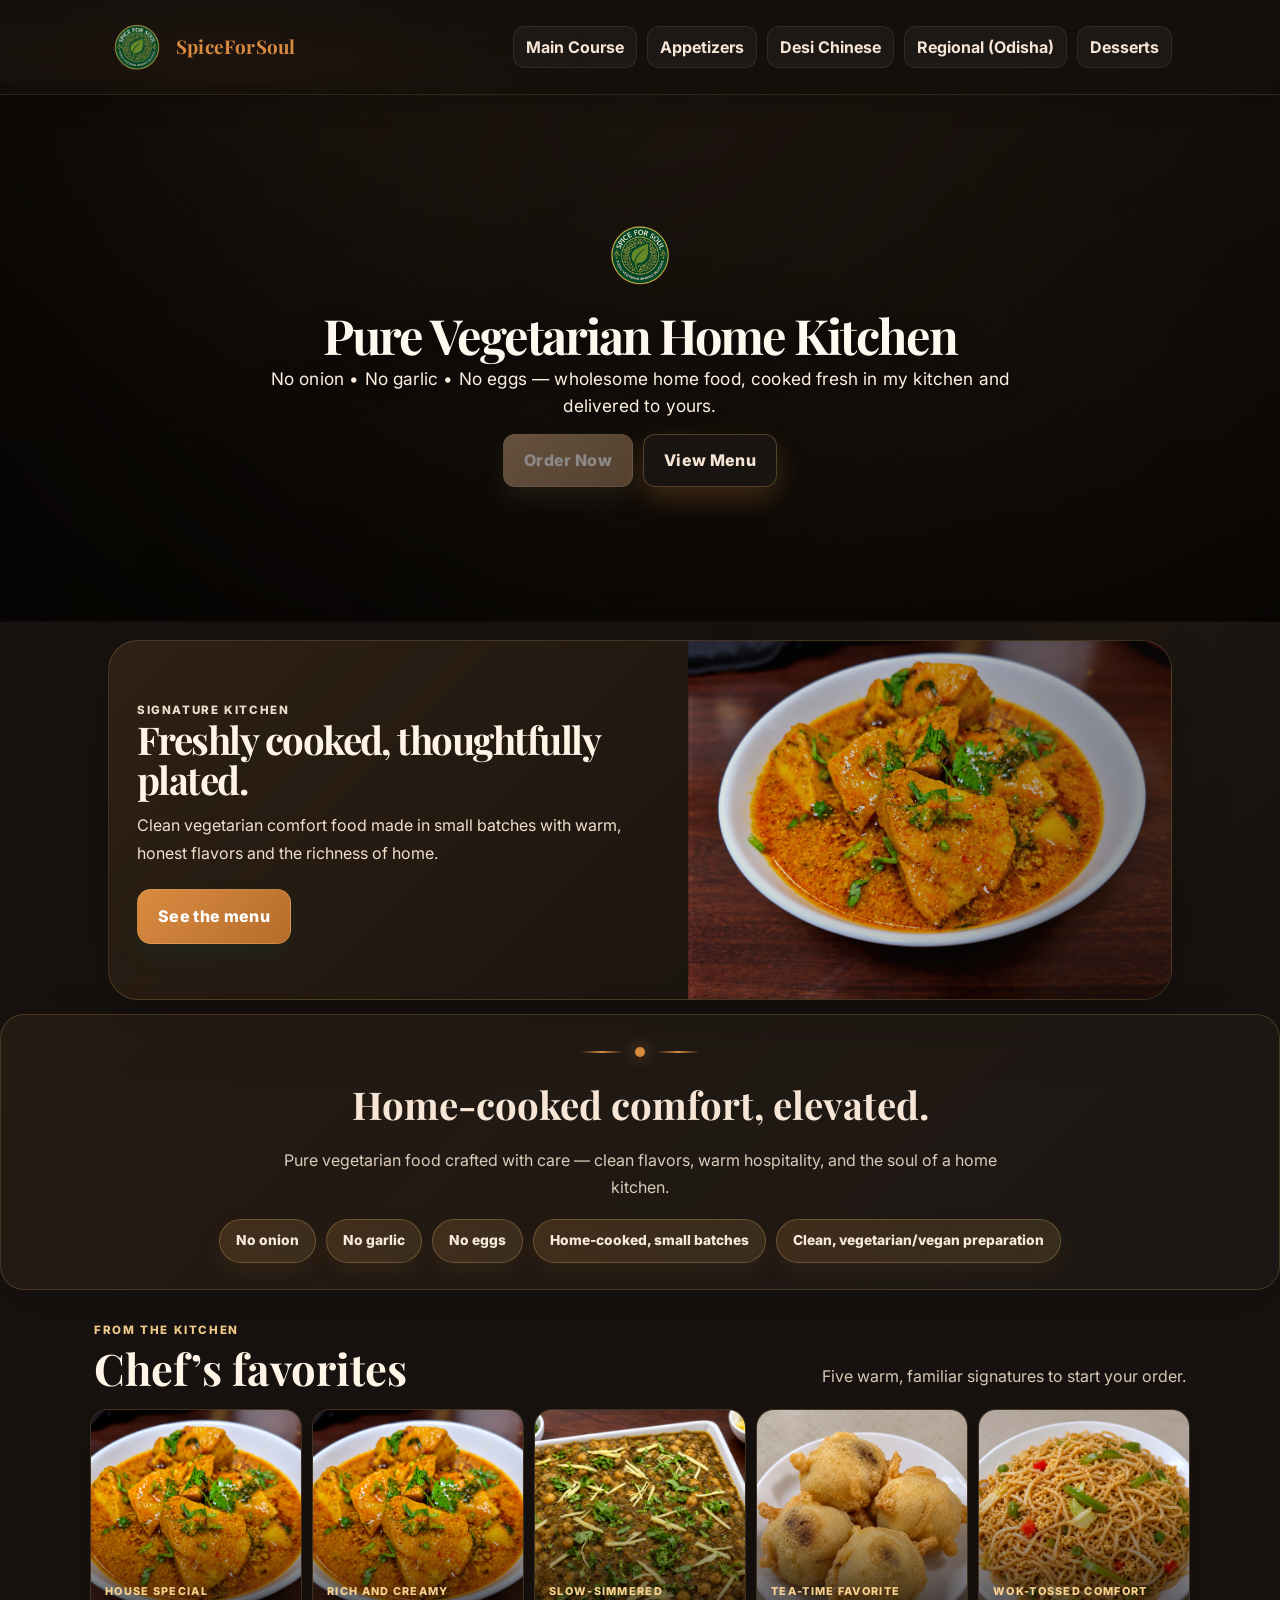
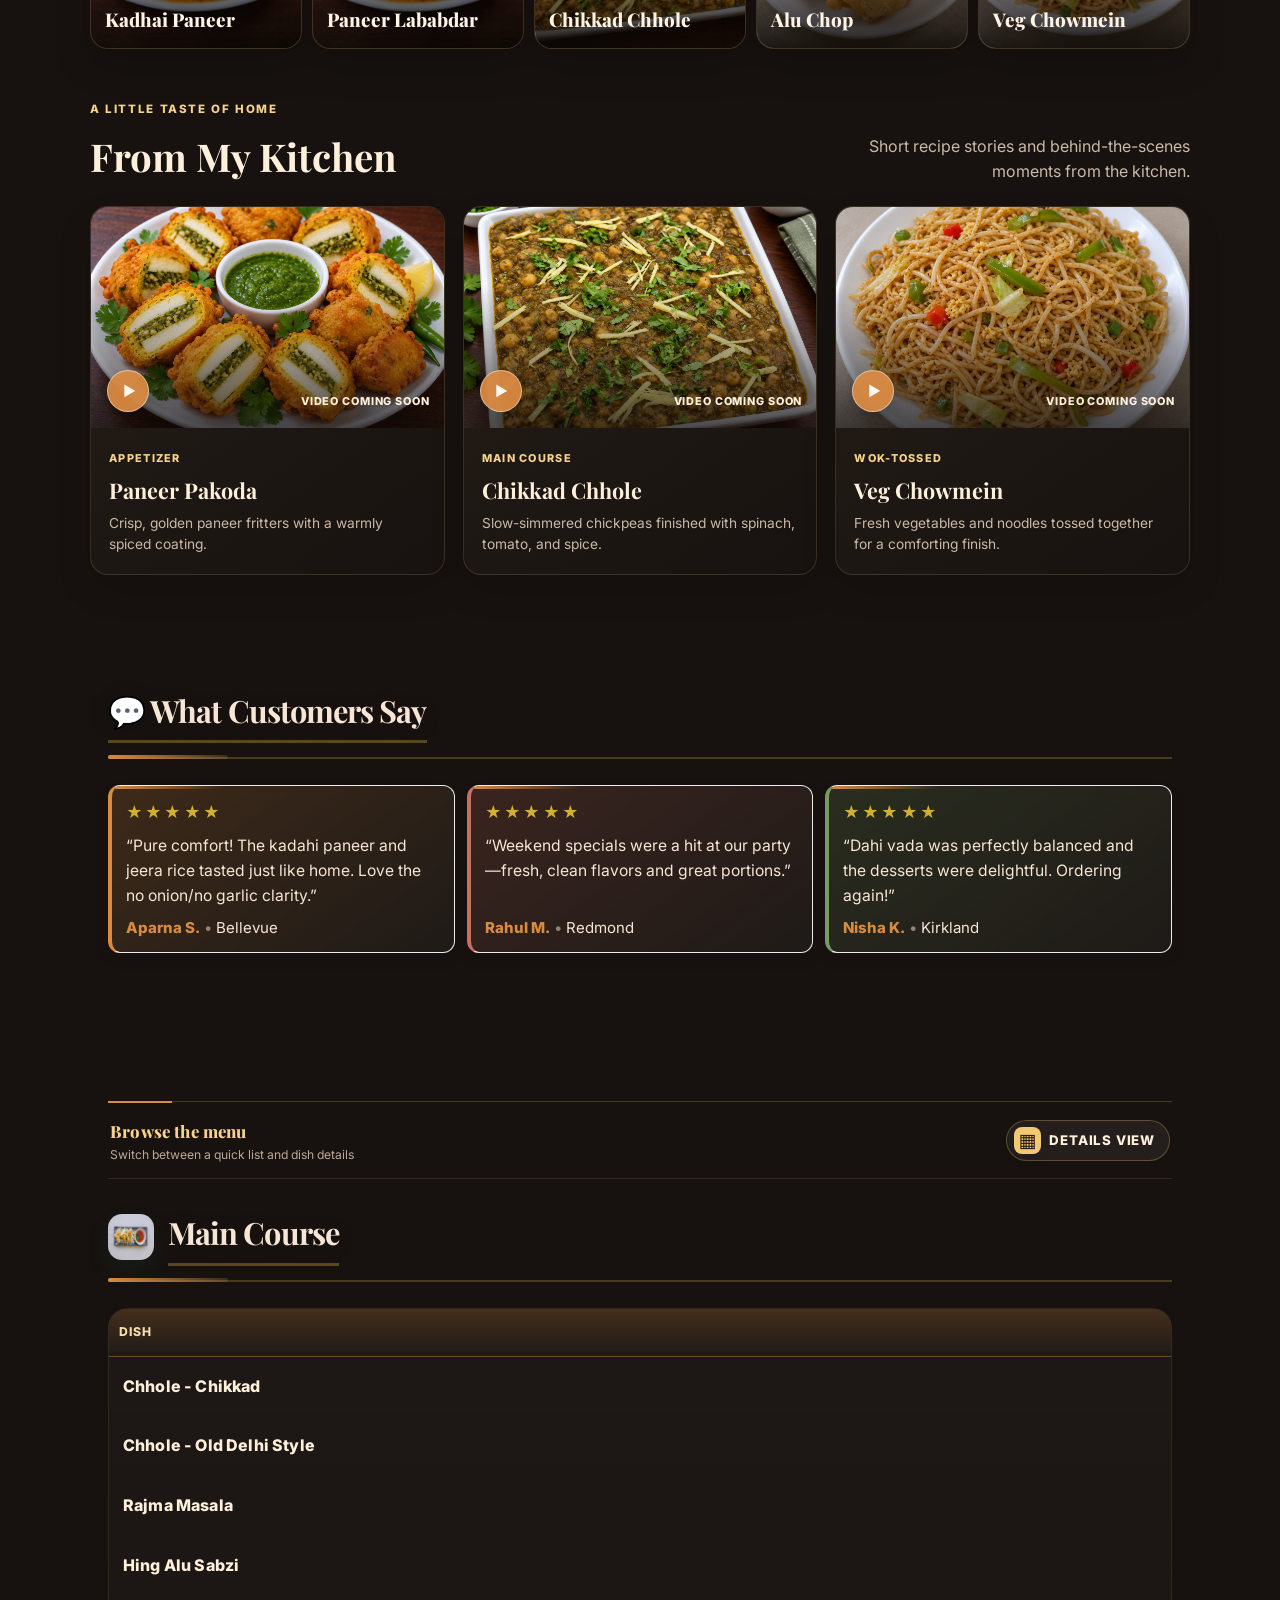
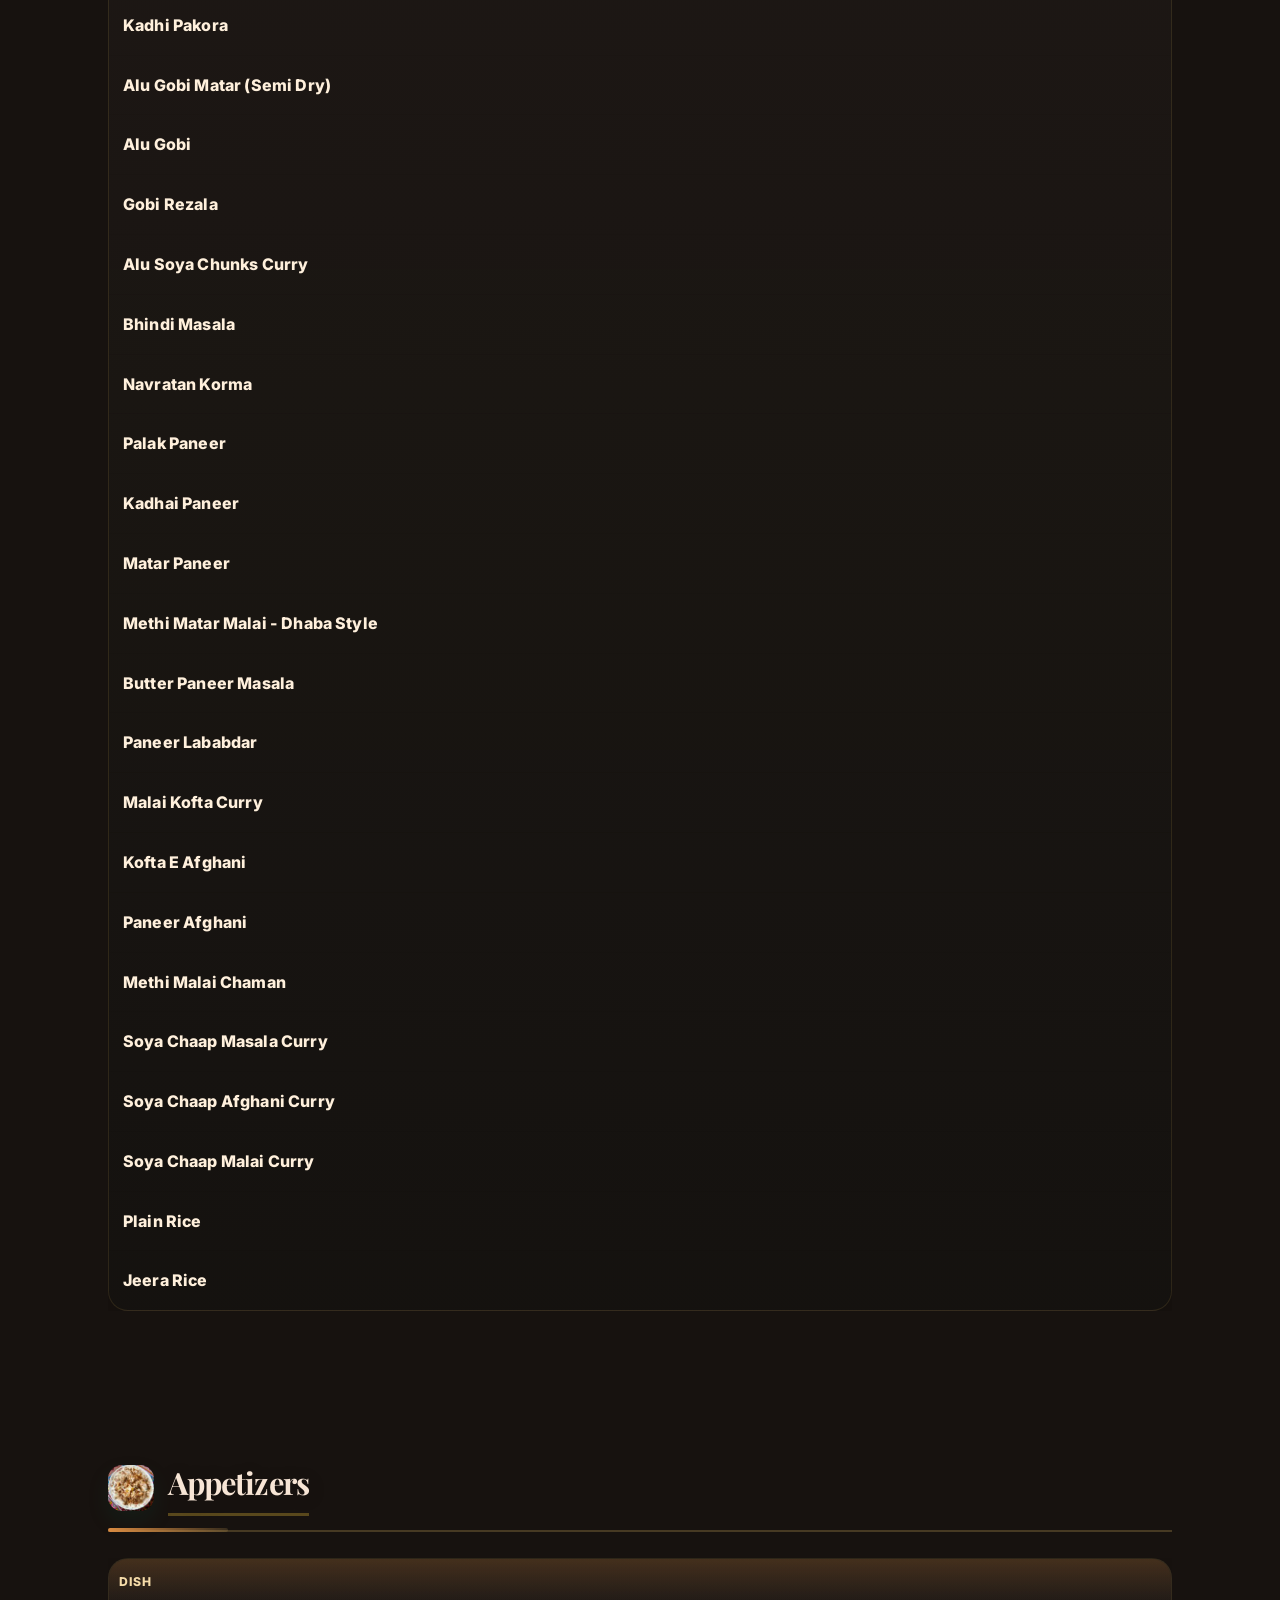
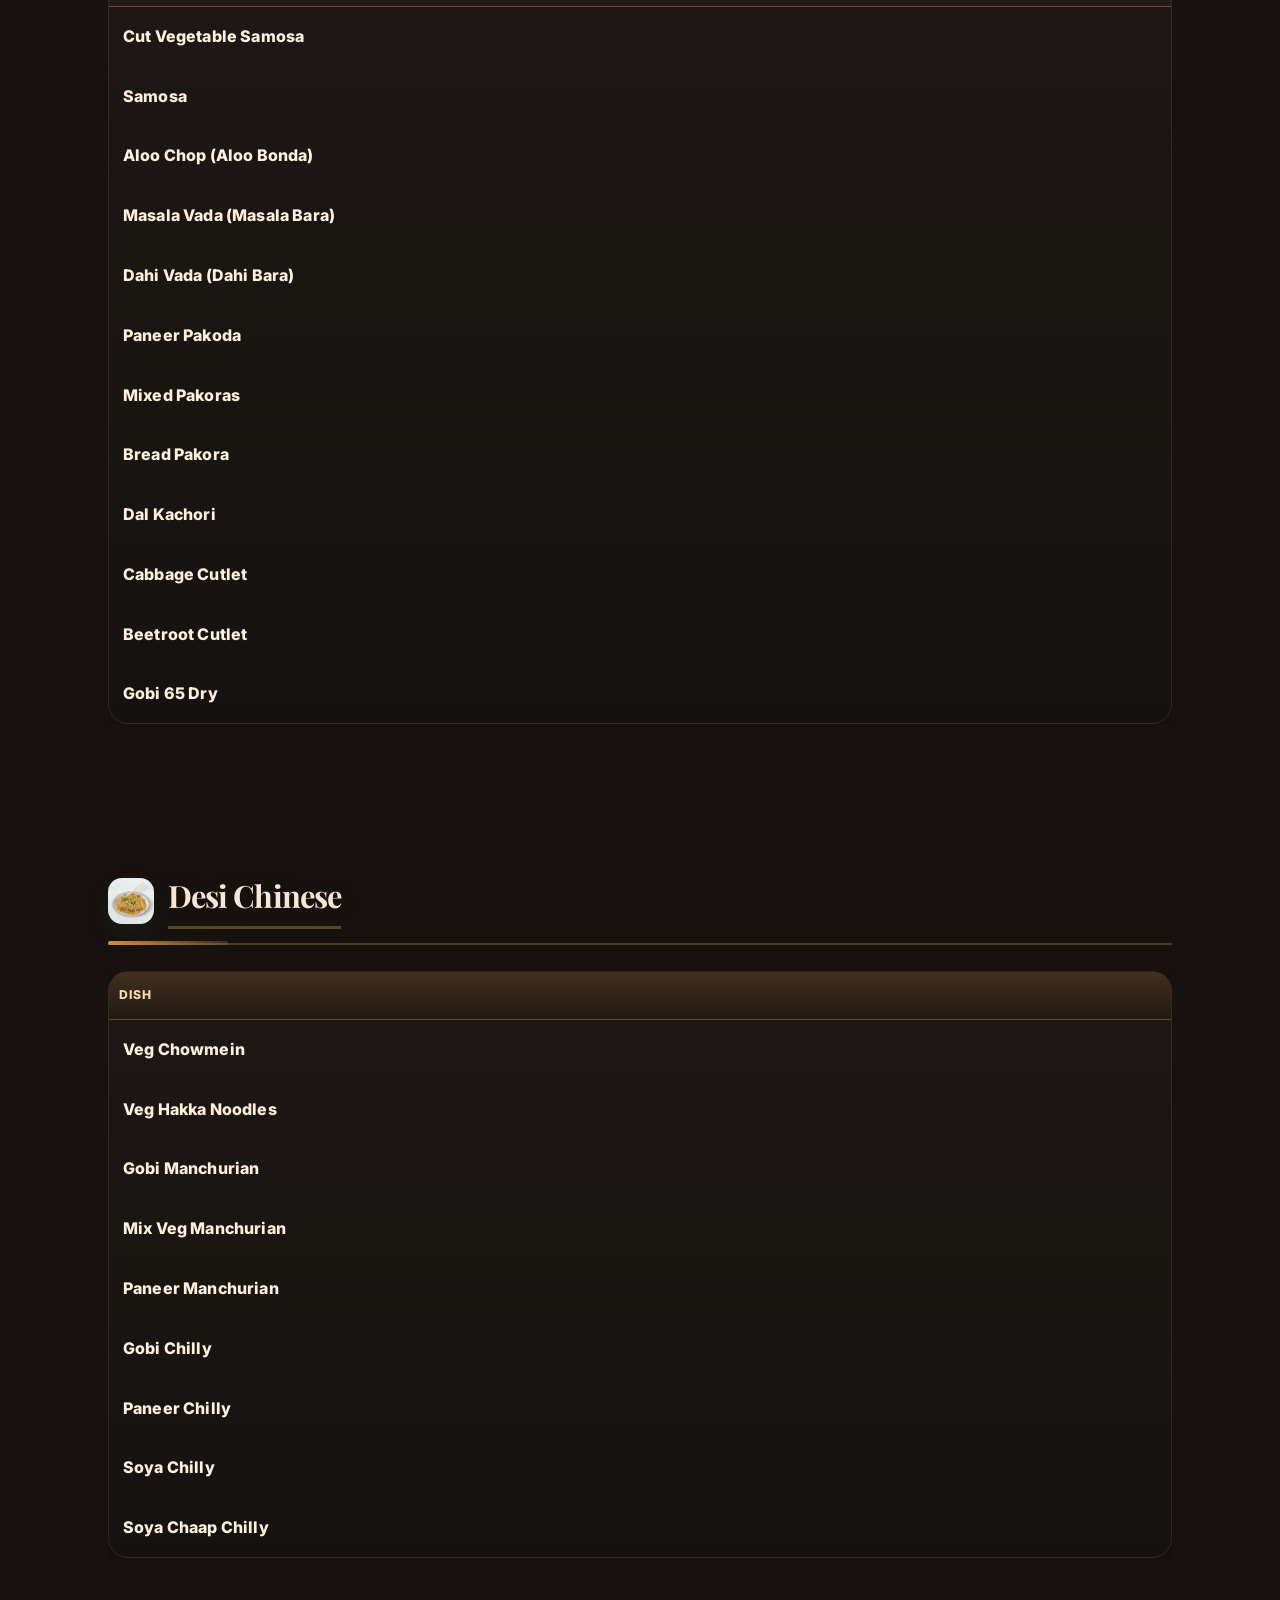
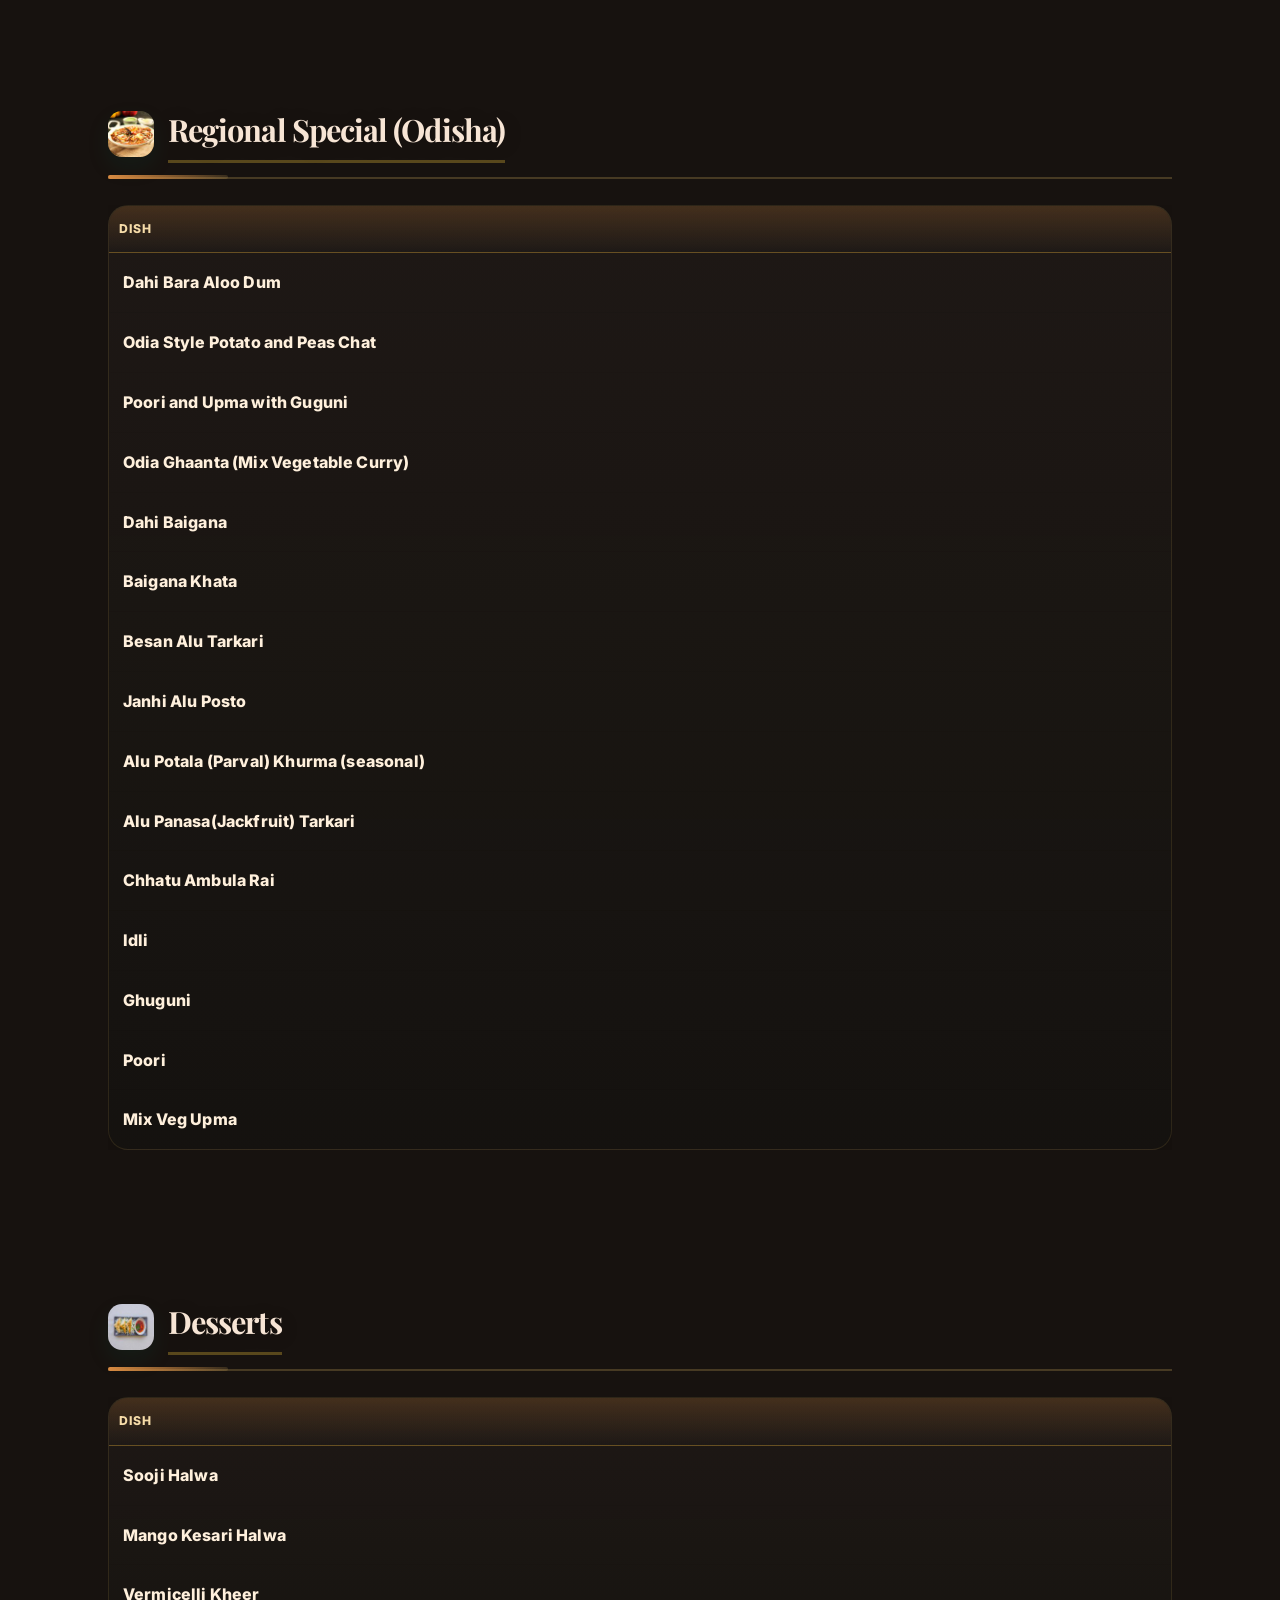
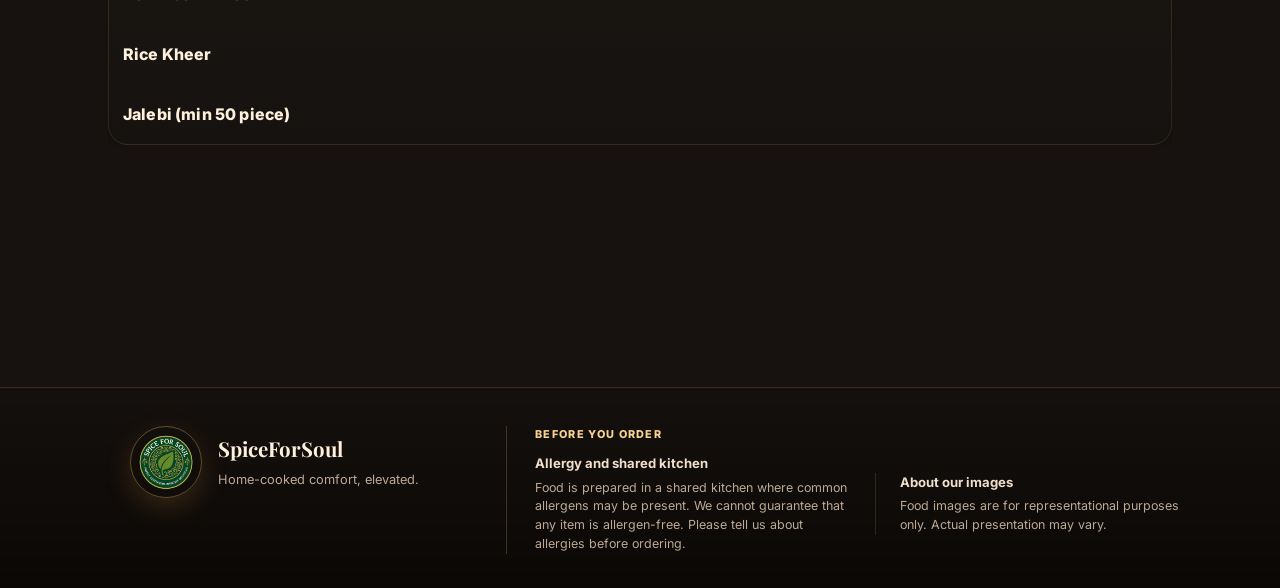
<file: index.html>
<!DOCTYPE html>
<html lang="en">
<head>
  <meta charset="UTF-8" />
  <meta name="viewport" content="width=device-width, initial-scale=1, viewport-fit=cover" />
  <title>SpiceForSoul – Home Food Menu</title>
  <meta name="description" content="Pure vegetarian/vegan homemade dishes and party trays in Bellevue, WA. No onion, no garlic, no eggs."/>
  <meta name="theme-color" content="#0a8f6a"/>
  <link rel="icon" href="favicon.ico" sizes="any">
  <link href="https://fonts.googleapis.com/css2?family=Inter:wght@300;400;600;800&family=Playfair+Display:wght@600;700&display=swap" rel="stylesheet">
  <link rel="stylesheet" href="assets/styles.css?v=20260917">
  <link rel="stylesheet" href="assets/styles-modern.css?v=20260920-15">

  <!-- Accessibility & SEO: canonical, JSON-LD, and focus/skip helpers -->
  <link rel="canonical" href="https://example.com/">
  <script type="application/ld+json">
  {
    "@context": "https://schema.org",
    "@type": "FoodEstablishment",
    "name": "SpiceForSoul",
    "url": "https://example.com/",
    "telephone": "+14252464129",
    "email": "spiceforsoul@outlook.com"
  }
  </script>
  <style>
    /* Skip link for keyboard users */
    .skip-link{ position:absolute; left:-999px; top:auto; background:#fff; color:#0b2; padding:8px 12px; border-radius:8px; z-index:9999 }
    .skip-link:focus{ left:12px; top:12px; box-shadow:0 10px 30px rgba(0,0,0,.12); }
    /* Accessible focus ring for interactive elements */
    :where(a,button,input,select,textarea):where(:focus-visible){ outline:3px solid #92e0cc; outline-offset:3px }
  </style>

</head>
<body class="theme-modern">
  <a class="skip-link" href="#main">Skip to content</a>
  <!-- Sticky Nav -->
  <div class="top-bar">
    <nav class="top-nav" aria-label="Primary">
      <a class="brand" href="#home">
        <img src="assets/logo.png" alt="SpiceForSoul logo" loading="lazy"><span>SpiceForSoul</span>
      </a>
      <button class="menu-toggle" aria-expanded="false" aria-controls="nav-links" aria-label="Open menu">
        <span class="bar"></span><span class="bar"></span><span class="bar"></span>
      </button>
      <div id="nav-links" class="links" role="menu">
        <a role="menuitem" href="#main-course">Main Course</a>
        <a role="menuitem" href="#appetizers">Appetizers</a>
        <a role="menuitem" href="#desi-chinese">Desi Chinese</a>
        <a role="menuitem" href="#odisha">Regional (Odisha)</a>
        <a role="menuitem" href="#desserts">Desserts</a>
        <a class="cta is-disabled" role="menuitem" href="#" aria-disabled="true">Order</a>
        <!-- <a role="menuitem" href="#contact">Contact</a>
        <a class="cta" role="menuitem" href="tel:+14252464129">Call</a> -->
      </div>
    </nav>
  </div>

  <!-- HERO -->
  <header id="home" class="hero">
    <div class="hero-slides init" aria-hidden="true">
      <img class="slide s1" src="assets/dishes/Chhole.png"
           alt="Chikkad Chhole with chickpeas and spinach gravy" decoding="async">
      <img class="slide s2" loading="lazy" src="assets/dishes/ChatGPT Image Sep 19, 2026, 12_58_41 AM.png"
           alt="Paneer curry with rich tomato gravy and herbs" decoding="async">
      <img class="slide s3" loading="lazy" src="assets/dishes/Chowmein.png"
           alt="Vegetable chow mein with peppers and sesame" decoding="async">
      <img class="slide s4" loading="lazy" src="assets/hero_kadhaipaneer-1280.jpg"
           srcset="assets/hero_kadhaipaneer-640.jpg 640w, assets/hero_kadhaipaneer-1280.jpg 1280w, assets/hero_kadhaipaneer-1920.jpg 1920w"
           sizes="100vw" alt="Paneer curry in kadhai with peppers and spices" decoding="async">
    </div>
    <div class="hero-content">
      <img class="logo" src="assets/logo.png" alt="SpiceForSoul logo" loading="lazy" />
      <h1>Pure Vegetarian Home Kitchen</h1>
      <p>No onion • No garlic • No eggs — wholesome home food, cooked fresh in my kitchen and delivered to yours.</p>
      <div class="hero-ctas" style="margin-top:14px;display:flex;gap:10px;justify-content:center;flex-wrap:wrap">
        <a class="btn is-disabled" href="#" aria-disabled="true">Order Now</a>
        <a class="btn secondary" href="#main-course">View Menu</a>
      </div>
    </div>
  </header>

  <section class="feature-banner" aria-labelledby="feature-banner-title">
    <div class="feature-banner-card">
      <div class="feature-banner-copy">
        <p class="eyebrow">Signature kitchen</p>
        <h2 id="feature-banner-title">Freshly cooked, thoughtfully plated.</h2>
        <p>Clean vegetarian comfort food made in small batches with warm, honest flavors and the richness of home.</p>
        <div class="feature-banner-actions">
          <a class="btn" href="#main-course">See the menu</a>
        </div>
      </div>
      <div class="feature-banner-image" aria-hidden="true">
        <img src="assets/dishes/ChatGPT Image Sep 19, 2026, 12_58_41 AM.png" alt="Signature paneer curry dish" loading="lazy" />
      </div>
    </div>
  </section>

  <!-- INTRO -->
  <section class="intro" aria-labelledby="intro-title">
    <div class="intro-line" aria-hidden="true"><span></span><span></span><span></span></div>
    <h2 id="intro-title">Home-cooked comfort, elevated.</h2>
    <p class="tagline-subtext">Pure vegetarian food crafted with care — clean flavors, warm hospitality, and the soul of a home kitchen.</p>
    <div class="badges" role="list" aria-label="Kitchen highlights">
      <span class="badge" role="listitem">No onion</span>
      <span class="badge" role="listitem">No garlic</span>
      <span class="badge" role="listitem">No eggs</span>
      <span class="badge" role="listitem">Home-cooked, small batches</span>
      <span class="badge" role="listitem">Clean, vegetarian/vegan preparation</span>
    </div>
  </section>

  <section class="featured-highlight" aria-labelledby="featured-dish-title">
    <div class="featured-heading">
      <div>
        <p class="eyebrow">From the kitchen</p>
        <h2 id="featured-dish-title">Chef’s favorites</h2>
      </div>
      <p>Five warm, familiar signatures to start your order.</p>
    </div>
    <div class="featured-collection" role="list">
      <article class="favorite-card favorite-card-large" role="listitem">
        <img src="assets/dishes/ChatGPT Image Sep 19, 2026, 12_58_41 AM.png" alt="Kadhai Paneer" loading="lazy">
        <div class="favorite-card-copy"><span>House special</span><button class="dish-btn" data-dish="Kadhai Paneer">Kadhai Paneer</button></div>
      </article>
      <article class="favorite-card" role="listitem">
        <img src="assets/dishes/ChatGPT Image Sep 19, 2026, 12_58_41 AM.png" alt="Paneer Lababdar" loading="lazy">
        <div class="favorite-card-copy"><span>Rich and creamy</span><button class="dish-btn" data-dish="Paneer Lababdar">Paneer Lababdar</button></div>
      </article>
      <article class="favorite-card" role="listitem">
        <img src="assets/dishes/Chhole.png" alt="Chikkad Chhole" loading="lazy">
        <div class="favorite-card-copy"><span>Slow-simmered</span><button class="dish-btn" data-dish="Chikkad Chhole">Chikkad Chhole</button></div>
      </article>
      <article class="favorite-card" role="listitem">
        <img src="assets/dishes/Aluchop.png" alt="Alu Chop" loading="lazy">
        <div class="favorite-card-copy"><span>Tea-time favorite</span><button class="dish-btn" data-dish="Alu Chop">Alu Chop</button></div>
      </article>
      <article class="favorite-card" role="listitem">
        <img src="assets/dishes/Chowmein.png" alt="Veg Chowmein" loading="lazy">
        <div class="favorite-card-copy"><span>Wok-tossed comfort</span><button class="dish-btn" data-dish="Veg Chowmein">Veg Chowmein</button></div>
      </article>
    </div>
  </section>

  <section class="recipe-videos" aria-labelledby="recipe-videos-title">
    <div class="recipe-videos-heading">
      <div>
        <p class="eyebrow">A little taste of home</p>
        <h2 id="recipe-videos-title">From My Kitchen</h2>
      </div>
      <p>Short recipe stories and behind-the-scenes moments from the kitchen.</p>
    </div>
    <div class="recipe-video-grid" role="list">
      <article class="recipe-video-card" role="listitem">
        <div class="recipe-video-poster">
          <img src="assets/dishes/Paneer Pakoda.png" alt="Paneer pakoda preparation" loading="lazy">
          <span class="recipe-video-play" aria-hidden="true">▶</span>
          <span class="recipe-video-status">Video coming soon</span>
        </div>
        <div class="recipe-video-copy">
          <span class="recipe-video-kicker">Appetizer</span>
          <h3>Paneer Pakoda</h3>
          <p>Crisp, golden paneer fritters with a warmly spiced coating.</p>
        </div>
      </article>
      <article class="recipe-video-card" role="listitem">
        <div class="recipe-video-poster">
          <img src="assets/dishes/Chhole.png" alt="Chikkad chhole preparation" loading="lazy">
          <span class="recipe-video-play" aria-hidden="true">▶</span>
          <span class="recipe-video-status">Video coming soon</span>
        </div>
        <div class="recipe-video-copy">
          <span class="recipe-video-kicker">Main course</span>
          <h3>Chikkad Chhole</h3>
          <p>Slow-simmered chickpeas finished with spinach, tomato, and spice.</p>
        </div>
      </article>
      <article class="recipe-video-card" role="listitem">
        <div class="recipe-video-poster">
          <img src="assets/dishes/Chowmein.png" alt="Vegetable chowmein preparation" loading="lazy">
          <span class="recipe-video-play" aria-hidden="true">▶</span>
          <span class="recipe-video-status">Video coming soon</span>
        </div>
        <div class="recipe-video-copy">
          <span class="recipe-video-kicker">Wok-tossed</span>
          <h3>Veg Chowmein</h3>
          <p>Fresh vegetables and noodles tossed together for a comforting finish.</p>
        </div>
      </article>
    </div>
  </section>

  <main id="main" class="container" role="main">
    <!-- WEEKEND SPECIALS (stacked cards) -->
    <!-- <section class="section" id="weekend-specials">  </section> -->
    <!-- <section class="section" id="weekend-specials" aria-labelledby="weekend-title">
      <div class="section-header">
        
        <h2 id="weekend-title">🫕 Diwali Specials</h2>
      </div>

      <div class="ws-list">
        <article class="ws-card">
          <div class="ws-media">
            <img src="assets/specials_jalebi.png" alt="Jalebi" loading="lazy">
          </div>
          <div class="ws-body">
            <h3>Jalebi</h3>
            <p>Crisp golden swirls soaked in fragrant sugar syrup — a classic Indian sweet loved for its crunch and syrupy sweetness.</p>
            <span class="tag">Diwali Special</span>
          </div>
        </article>

        <article class="ws-card">
          <div class="ws-media">
            <img src="assets/specials_mango_kesar_halwa.png" alt="Mango Kesar Halwa" loading="lazy">
          </div>
          <div class="ws-body">
            <h3>Mango Kesar Halwa</h3>
            <p>A royal fusion of tropical sweetness and aromatic saffron. A Rich halwa made with ripe mango pulp, saffron, and pure ghee — a golden, melt-in-mouth dessert bursting with tropical flavor.</p>
            <span class="tag">Diwali Special</span>
          </div>
        </article>
      </div>
    </section> -->

    <!-- TESTIMONIALS -->
<section class="section" id="testimonials" aria-labelledby="testimonials-title">
  <div class="section-header">
    <h2 id="testimonials-title">💬 What Customers Say</h2>
  </div>

  <div class="t-grid" role="list">
    <!-- Card 1 -->
    <article class="t-card" role="listitem">
      <div class="t-stars" aria-hidden="true">★★★★★</div>
      <blockquote class="t-quote">
        “Pure comfort! The kadahi paneer and jeera rice tasted just like home.
        Love the no onion/no garlic clarity.”
      </blockquote>
      <div class="t-meta">
        <span class="t-author">Aparna S.</span>
        <span class="t-dot">•</span>
        <span class="t-place">Bellevue</span>
      </div>
    </article>

    <!-- Card 2 -->
    <article class="t-card" role="listitem">
      <div class="t-stars" aria-hidden="true">★★★★★</div>
      <blockquote class="t-quote">
        “Weekend specials were a hit at our party—fresh, clean flavors and great portions.”
      </blockquote>
      <div class="t-meta">
        <span class="t-author">Rahul M.</span>
        <span class="t-dot">•</span>
        <span class="t-place">Redmond</span>
      </div>
    </article>

    <!-- Card 3 -->
    <article class="t-card" role="listitem">
      <div class="t-stars" aria-hidden="true">★★★★★</div>
      <blockquote class="t-quote">
        “Dahi vada was perfectly balanced and the desserts were delightful.
        Ordering again!”
      </blockquote>
      <div class="t-meta">
        <span class="t-author">Nisha K.</span>
        <span class="t-dot">•</span>
        <span class="t-place">Kirkland</span>
      </div>
    </article>
  </div>
</section>

    <!-- MAIN COURSE -->
    <section class="section" id="main-course">
      <div class="menu-view-panel" aria-label="Menu display options">
        <div class="menu-view-copy">
          <span class="menu-view-label">Browse the menu</span>
          <span class="menu-view-hint">Switch between a quick list and dish details</span>
        </div>
        <button class="menu-view-toggle" type="button" aria-pressed="false">Details view</button>
      </div>
      <div class="section-header">
        <img class="mthumb" src="assets/thumb_hero_samosa.jpg" alt="Main course" loading="lazy">
        <h2>Main Course</h2>
      </div>
      <div class="table-wrap">
        <table>
          <thead><tr><th>Dish</th><th>Half Tray</th><th>Full Tray</th></tr></thead>
          <tbody>
            <tr><td><button class="dish-btn" data-dish="Chikkad Chhole">Chhole - Chikkad</button></td><td class='num' data-label='Half Tray'><strong>50</strong></td><td class='num' data-label='Full Tray'><strong>100</strong></td></tr>
            <tr><td><button class="dish-btn" data-dish="Old Delhi Chhole">Chhole - Old Delhi Style</button></td><td class='num' data-label='Half Tray'><strong>50</strong></td><td class='num' data-label='Full Tray'><strong>100</strong></td></tr>
            <tr><td><button class="dish-btn" data-dish="Rajma Masala">Rajma Masala</button></td><td class='num' data-label='Half Tray'><strong>50</strong></td><td class='num' data-label='Full Tray'><strong>100</strong></td></tr>
            <tr><td><button class="dish-btn" data-dish="Hing Alu Sabzi">Hing Alu Sabzi</button></td><td class='num' data-label='Half Tray'><strong>50</strong></td><td class='num' data-label='Full Tray'><strong>100</strong></td></tr>
            <tr><td><button class="dish-btn" data-dish="Kadhi Pakora">Kadhi Pakora</button></td><td class='num' data-label='Half Tray'><strong>50</strong></td><td class='num' data-label='Full Tray'><strong>100</strong></td></tr>
            <tr><td><button class="dish-btn" data-dish="Alu Gobi Matar (Semi Dry)">Alu Gobi Matar (Semi Dry)</button></td><td class='num' data-label='Half Tray'><strong>50</strong></td><td class='num' data-label='Full Tray'><strong>100</strong></td></tr>
            <tr><td><button class="dish-btn" data-dish="Alu Gobi">Alu Gobi</button></td><td class='num' data-label='Half Tray'><strong>50</strong></td><td class='num' data-label='Full Tray'><strong>100</strong></td></tr>
            <tr><td><button class="dish-btn" data-dish="Gobi Rezala">Gobi Rezala</button></td><td class='num' data-label='Half Tray'><strong>60</strong></td><td class='num' data-label='Full Tray'><strong>120</strong></td></tr>
            <tr><td><button class="dish-btn" data-dish="Alu Soya Chunks Curry">Alu Soya Chunks Curry</button></td><td class='num' data-label='Half Tray'><strong>50</strong></td><td class='num' data-label='Full Tray'><strong>100</strong></td></tr>
            <tr><td><button class="dish-btn" data-dish="Bhindi Masala">Bhindi Masala</button></td><td class='num' data-label='Half Tray'><strong>60</strong></td><td class='num' data-label='Full Tray'><strong>120</strong></td></tr>
            <tr><td><button class="dish-btn" data-dish="Navratan Korma">Navratan Korma</button></td><td class='num' data-label='Half Tray'><strong>60</strong></td><td class='num' data-label='Full Tray'><strong>120</strong></td></tr>
            <tr><td><button class="dish-btn" data-dish="Palak Paneer">Palak Paneer</button></td><td class='num' data-label='Half Tray'><strong>60</strong></td><td class='num' data-label='Full Tray'><strong>120</strong></td></tr>
            <tr><td><button class="dish-btn" data-dish="Kadhai Paneer">Kadhai Paneer</button></td><td class='num' data-label='Half Tray'><strong>60</strong></td><td class='num' data-label='Full Tray'><strong>120</strong></td></tr>
            <tr><td><button class="dish-btn" data-dish="Matar Paneer">Matar Paneer</button></td><td class='num' data-label='Half Tray'><strong>60</strong></td><td class='num' data-label='Full Tray'><strong>120</strong></td></tr>
            <tr><td><button class="dish-btn" data-dish="Methi Matar Malai">Methi Matar Malai - Dhaba Style</button></td><td class='num' data-label='Half Tray'><strong>60</strong></td><td class='num' data-label='Full Tray'><strong>120</strong></td></tr>
            <tr><td><button class="dish-btn" data-dish="Butter Paneer Masala">Butter Paneer Masala</button></td><td class='num' data-label='Half Tray'><strong>60</strong></td><td class='num' data-label='Full Tray'><strong>120</strong></td></tr>
            <tr><td><button class="dish-btn" data-dish="Paneer Lababdar">Paneer Lababdar</button></td><td class='num' data-label='Half Tray'><strong>60</strong></td><td class='num' data-label='Full Tray'><strong>120</strong></td></tr>
            <tr><td><button class="dish-btn" data-dish="Malai Kofta">Malai Kofta Curry</button></td><td class='num' data-label='Half Tray'><strong>60</strong></td><td class='num' data-label='Full Tray'><strong>120</strong></td></tr>
            <tr><td><button class="dish-btn" data-dish="Afghani Kofta">Kofta E Afghani</button></td><td class='num' data-label='Half Tray'><strong>70</strong></td><td class='num' data-label='Full Tray'><strong>140</strong></td></tr>
            <tr><td><button class="dish-btn" data-dish="Paneer Afghani">Paneer Afghani</button></td><td class='num' data-label='Half Tray'><strong>70</strong></td><td class='num' data-label='Full Tray'><strong>140</strong></td></tr>
            <tr><td><button class="dish-btn" data-dish="Methi Malai Chaman">Methi Malai Chaman</button></td><td class='num' data-label='Half Tray'><strong>60</strong></td><td class='num' data-label='Full Tray'><strong>120</strong></td></tr>
            <tr><td><button class="dish-btn" data-dish="Soya Chaap Masala Curry">Soya Chaap Masala Curry</button></td><td class='num' data-label='Half Tray'><strong>70</strong></td><td class='num' data-label='Full Tray'><strong>140</strong></td></tr>
            <tr><td><button class="dish-btn" data-dish="Soya Chaap Afghani Curry">Soya Chaap Afghani Curry</button></td><td class='num' data-label='Half Tray'><strong>70</strong></td><td class='num' data-label='Full Tray'><strong>140</strong></td></tr>
            <tr><td><button class="dish-btn" data-dish="Soya Chaap Malai Curry">Soya Chaap Malai Curry</button></td><td class='num' data-label='Half Tray'><strong>70</strong></td><td class='num' data-label='Full Tray'><strong>140</strong></td></tr>
            <tr><td><button class="dish-btn" data-dish="Plain Rice">Plain Rice</button></td><td class='num' data-label='Half Tray'><strong>25</strong></td><td class='num' data-label='Full Tray'><strong>45</strong></td></tr>
            <tr><td><button class="dish-btn" data-dish="Jeera Rice">Jeera Rice</button></td><td class='num' data-label='Half Tray'><strong>28</strong></td><td class='num' data-label='Full Tray'><strong>50</strong></td></tr>
          </tbody>
        </table>
      </div>
    </section>

    <!-- APPETIZERS -->
    <section class="section" id="appetizers">
      <div class="section-header">
        <img class="mthumb" src="assets/thumb_hero_dahivada.jpg" alt="Appetizers" loading="lazy">
        <h2>Appetizers</h2>
      </div>
      <div class="table-wrap">
        <table>
          <thead><tr><th>Dish</th><th>50 pcs</th><th>100 pcs</th></tr></thead>
          <tbody>
            <tr><td><button class="dish-btn" data-dish="Cut Vegetable Samosa">Cut Vegetable Samosa</button></td><td class='num' data-label='40 pcs'><strong>80 (40 pcs)</strong></td><td class='num' data-label='80 pcs'><strong>155 (80 pcs)</strong></td></tr>
            <tr><td><button class="dish-btn" data-dish="Samosa">Samosa</button></td><td class='num' data-label='40 pcs'><strong>80 (40 pcs)</strong></td><td class='num' data-label='80 pcs'><strong>155 (80 pcs)</strong></td></tr>
            <tr><td><button class="dish-btn" data-dish="Alu Chop">Aloo Chop (Aloo Bonda)</button></td><td class='num' data-label='50 pcs'><strong>75 (50 pcs)</strong></td><td class='num' data-label='100 pcs'><strong>145 (100 pcs)</strong></td></tr>
            <tr><td><button class="dish-btn" data-dish="Masala Vada">Masala Vada (Masala Bara)</button></td></td><td class='num' data-label='50 pcs'><strong>75 (50 pcs)</strong></td><td class='num' data-label='100 pcs'><strong>145 (100 pcs)</strong></td></tr>
            <tr><td><button class="dish-btn" data-dish="Dahi Vada">Dahi Vada (Dahi Bara)</button></td><td class='num' data-label='50 pcs'><strong>100 (50 pcs)</strong></td><td class='num' data-label='100 pcs'><strong>195 (100 pcs)</strong></td></tr>
            <tr><td><button class="dish-btn" data-dish="Paneer Pakoda">Paneer Pakoda</button></td><td class='num' data-label='50 pcs'><strong>100 (50 pcs)</strong></td><td class='num' data-label='100 pcs'><strong>195 (100 pcs)</strong></td></tr>
            <tr><td><button class="dish-btn" data-dish="Mixed Pakoras">Mixed Pakoras</button></td><td class='num' data-label='Half Tray'><strong>60</strong></td><td class='num' data-label='Full Tray'><strong>120</strong></td></tr>
            <tr><td><button class="dish-btn" data-dish="Bread Pakora">Bread Pakora</button></td><td class='num' data-label='50 pcs'><strong>100 (50 pcs)</strong></td><td class='num' data-label='100 pcs'><strong>195 (100 pcs)</strong></td></tr>
            <tr><td><button class="dish-btn" data-dish="Dal Kachori">Dal Kachori</button></td><td class='num' data-label='50 pcs'><strong>100 (50 pcs)</strong></td><td class='num' data-label='100 pcs'><strong>195 (100 pcs)</strong></td></tr>
            <tr><td><button class="dish-btn" data-dish="Cabbage Cutlet">Cabbage Cutlet</button></td><td class='num' data-label='50 pcs'><strong>75 (50 pcs)</strong></td><td class='num' data-label='100 pcs'><strong>145 (100 pcs)</strong></td></tr>
            <tr><td><button class="dish-btn" data-dish="Beetroot Cutlet">Beetroot Cutlet</button></td><td class='num' data-label='50 pcs'><strong>100 (50 pcs)</strong></td><td class='num' data-label='100 pcs'><strong>19 5 (100 pcs)</strong></td></tr>
            <tr><td><button class="dish-btn" data-dish="Gobi 65 Dry">Gobi 65 Dry</button></td><td class='num' data-label='half-tray'><strong>60</strong></td><td class='num' data-label='full-tray'><strong>120</strong></td></tr>
          </tbody>
        </table>
      </div>
    </section>

    <!-- DESI CHINESE -->
    <section class="section" id="desi-chinese">
      <div class="section-header">
        <img class="mthumb" src="assets/thumb_hero_chowmein.jpg" alt="Chow mein" loading="lazy">
        <h2>Desi Chinese</h2>
      </div>
      <div class="table-wrap">
        <table>
          <thead><tr><th>Dish</th><th>Half Tray</th><th>Full Tray</th></tr></thead>
          <tbody>
            <tr><td><button class="dish-btn" data-dish="Veg Chowmein">Veg Chowmein</button></td><td class='num' data-label='Half Tray'><strong>60</strong></td><td class='num' data-label='Full Tray'><strong>120</strong></td></tr>
            <tr><td><button class="dish-btn" data-dish="Veg Hakka Noodles">Veg Hakka Noodles</button></td><td class='num' data-label='Half Tray'><strong>60</strong></td><td class='num' data-label='Full Tray'><strong>120</strong></td></tr>
            <tr><td><button class="dish-btn" data-dish="Gobi Manchurian">Gobi Manchurian</button></td><td class='num' data-label='Half Tray'><strong>60</strong></td><td class='num' data-label='Full Tray'><strong>120</strong></td></tr>
            <tr><td><button class="dish-btn" data-dish="Mix Veg Manchurian">Mix Veg Manchurian</button></td><td class='num' data-label='Half Tray'><strong>60</strong></td><td class='num' data-label='Full Tray'><strong>120</strong></td></tr>
            <tr><td><button class="dish-btn" data-dish="Paneer Manchurian">Paneer Manchurian</button></td><td class='num' data-label='Half Tray'><strong>70</strong></td><td class='num' data-label='Full Tray'><strong>140</strong></td></tr>
            <tr><td><button class="dish-btn" data-dish="Gobi Chilly">Gobi Chilly</button></td><td class='num' data-label='Half Tray'><strong>60</strong></td><td class='num' data-label='Full Tray'><strong>120</strong></td></tr>
            <tr><td><button class="dish-btn" data-dish="Paneer Chilly">Paneer Chilly</button></td><td class='num' data-label='Half Tray'><strong>70</strong></td><td class='num' data-label='Full Tray'><strong>140</strong></td></tr>
            <tr><td><button class="dish-btn" data-dish="Soya Chilly">Soya Chilly</button></td><td class='num' data-label='Half Tray'><strong>60</strong></td><td class='num' data-label='Full Tray'><strong>120</strong></td></tr>
            <tr><td><button class="dish-btn" data-dish="Soya Chaap Chilly">Soya Chaap Chilly</button></td><td class='num' data-label='Half Tray'><strong>70</strong></td><td class='num' data-label='Full Tray'><strong>140</strong></td></tr>
          </tbody>
        </table>
      </div>
    </section>

    <!-- REGIONAL (Odisha) -->
    <section class="section" id="odisha">
      <div class="section-header">
        <img class="mthumb" src="assets/thumb_hero_kadhaipaneer.jpg" alt="Odisha specials" loading="lazy">
        <h2>Regional Special (Odisha)</h2>
      </div>
      <div class="table-wrap">
        <table>
          <thead><tr><th>Dish</th><th>Half Tray</th><th>Full Tray</th></tr></thead>
          <tbody>
            <tr><td><button class="dish-btn" data-dish="Dahi Bara Aloo Dum">Dahi Bara Aloo Dum</button></td><td class='call' data-label='Half Tray'>Call</td><td class='call' data-label='Full Tray'>Call</td></tr>
            <tr><td><button class="dish-btn" data-dish="Odia Style Potato and Peas Chat">Odia Style Potato and Peas Chat</button></td><td class='call' data-label='Half Tray'>Call</td><td class='call' data-label='Full Tray'>Call</td></tr>
            <tr><td><button class="dish-btn" data-dish="Poori and Upma with Guguni">Poori and Upma with Guguni</button></td><td class='call' data-label='Half Tray'>Call</td><td class='call' data-label='Full Tray'>Call</td></tr>
            <tr><td><button class="dish-btn" data-dish="Odia Ghaanta">Odia Ghaanta (Mix Vegetable Curry)</button></td><td class='call' data-label='Half Tray'>Call</td><td class='call' data-label='Full Tray'>Call</td></tr>
            <tr><td><button class="dish-btn" data-dish="Dahi Baigana">Dahi Baigana</button></td><td class='call' data-label='Half Tray'>Call</td><td class='call' data-label='Full Tray'>Call</td></tr>
            <tr><td><button class="dish-btn" data-dish="Baigana Khata">Baigana Khata</button></td><td class='call' data-label='Half Tray'>Call</td><td class='call' data-label='Full Tray'>Call</td></tr>
            <tr><td><button class="dish-btn" data-dish="Besan Alu">Besan Alu Tarkari</button></td><td class='call' data-label='Half Tray'>Call</td><td class='call' data-label='Full Tray'>Call</td></tr>
            <tr><td><button class="dish-btn" data-dish="Janhi Alu Posto">Janhi Alu Posto</button></td><td class='call' data-label='Half Tray'>Call</td><td class='call' data-label='Full Tray'>Call</td></tr>
            <tr><td><button class="dish-btn" data-dish="Alu Potala (Parval) Khurma (seasonal)">Alu Potala (Parval) Khurma (seasonal)</button></td><td class='call' data-label='Half Tray'>Call</td><td class='call' data-label='Full Tray'>Call</td></tr>
            <tr><td><button class="dish-btn" data-dish="Alu Panasa Masala">Alu Panasa(Jackfruit) Tarkari</button></td><td class='call' data-label='Half Tray'>Call</td><td class='call' data-label='Full Tray'>Call</td></tr>
            <tr><td><button class="dish-btn" data-dish="Chhatu Rai">Chhatu Ambula Rai</button></td><td class='call' data-label='Half Tray'>Call</td><td class='call' data-label='Full Tray'>Call</td></tr>
            <tr><td><button class="dish-btn" data-dish="Idli">Idli</button></td><td class='call' data-label='Half Tray'>50 (60 pcs)</td><td class='call' data-label='Full Tray'>90 (120 pcs)</td></tr>
            <tr><td><button class="dish-btn" data-dish="Ghuguni">Ghuguni</button></td><td class='call' data-label='Half Tray'>45</td><td class='call' data-label='Full Tray'>90</td></tr>
            <tr><td><button class="dish-btn" data-dish="Poori">Poori</button></td><td class='call' data-label='Half Tray'>50 (60 pcs)</td><td class='call' data-label='Full Tray'>100 (120 pcs)</td></tr>
            <tr><td><button class="dish-btn" data-dish="Mix Veg Upma">Mix Veg Upma</button></td><td class='call' data-label='Half Tray'>50</td><td class='call' data-label='Full Tray'>100</td></tr>
          </tbody>
        </table>
      </div>
    </section>

    <!-- DESSERTS -->
    <section class="section" id="desserts">
      <div class="section-header">
        <img class="mthumb" src="assets/thumb_hero_samosa.jpg" alt="Desserts" loading="lazy">
        <h2>Desserts</h2>
      </div>
      <div class="table-wrap">
        <table>
          <thead><tr><th>Dish</th><th>Half Tray</th><th>Full Tray</th></tr></thead>
          <tbody>
            <tr><td><button class="dish-btn" data-dish="Sooji Halwa">Sooji Halwa</button></td><td class='num' data-label='Half Tray'><strong>60</strong></td><td class='num' data-label='Full Tray'><strong>120</strong></td></tr>
            <tr><td><button class="dish-btn" data-dish="Mango Kesari Halwa">Mango Kesari Halwa</button></td><td class='num' data-label='Half Tray'><strong>60</strong></td><td class='num' data-label='Full Tray'><strong>120</strong></td></tr>
            <tr><td><button class="dish-btn" data-dish="Vermicelli Kheer">Vermicelli Kheer</button></td><td class='num' data-label='Half Tray'><strong>60</strong></td><td class='num' data-label='Full Tray'><strong>120</strong></td></tr>
            <tr><td><button class="dish-btn" data-dish="Rice Kheer">Rice Kheer</button></td><td class='num' data-label='Half Tray'><strong>60</strong></td><td class='num' data-label='Full Tray'><strong>120</strong></td></tr>
            <tr><td><button class="dish-btn" data-dish="Jalebi">Jalebi (min 50 piece)</button></td><td class='num' data-label='Half Tray'><strong>Call</strong></td><td class='num' data-label='Full Tray'><strong>Call</strong></td></tr>
          </tbody>
        </table>
      </div>
    </section>
    <!-- CONTACT -->
    <!-- <section class="section" id="contact">
      <div class="section-header">
        <img class="mthumb" src="assets/thumb_hero_chowmein.jpg" alt="Contact" loading="lazy">
        <h2>📞 Contact / Orders</h2>
      </div>
      <div class="contact-grid" role="list">
        <div class="contact-card" role="listitem">
          <svg viewBox="0 0 24 24" aria-hidden="true"><path d="M6.62 10.79a15.05 15.05 0 006.59 6.59l2.2-2.2a1 1 0 011.02-.24c1.12.37 2.33.57 3.57.57a1 1 0 011 1v3.5a1 1 0 01-1 1C11.3 21.02 2.98 12.7 2.98 2.98a1 1 0 011-1H7.5a1 1 0 011 1c0 1.24.2 2.45.57 3.57a1 1 0 01-.24 1.02l-2.2 2.2z"/></svg>
          <a href="tel:+14252464129" aria-label="Call SpiceForSoul">+1 (425) 246-4129</a>
        </div>
        <div class="contact-card" role="listitem">
          <svg viewBox="0 0 24 24" aria-hidden="true"><path d="M20 4H4a2 2 0 00-2 2v12a2 2 0 002 2h16a2 2 0 002-2V6a2 2 0 00-2-2zm0 4l-8 5-8-5V6l8 5 8-5v2z"/></svg>
          <a href="mailto:spiceforsoul@outlook.com">spiceforsoul@outlook.com</a>
        </div>
      </div>
    </section> -->
  </main>

  <!-- Sticky Social -->
  <!-- <div class="social-bar" aria-label="Quick social links">
    <a href="tel:+14252464129" title="Call">
      <svg viewBox="0 0 24 24"><path d="M6.62 10.79a15.05 15.05 0 006.59 6.59l2.2-2.2a1 1 0 011.02-.24c1.12.37 2.33.57 3.57.57a1 1 0 011 1v3.5a1 1 0 01-1 1C11.3 21.02 2.98 12.7 2.98 2.98a1 1 0 011-1H7.5a1 1 0 011 1c0 1.24.2 2.45.57 3.57a1 1 0 01-.24 1.02l-2.2 2.2z"/></svg>
    </a>
    <a href="https://wa.me/14252464129" title="WhatsApp">
      <svg viewBox="0 0 24 24"><path d="M12.04 2a9.96 9.96 0 00-8.6 15.1L2 22l4.99-1.3A9.96 9.96 0 1012.04 2zm5.83 14.23c-.25.7-1.48 1.34-2.04 1.39-.53.05-1.19.08-1.92-.12-.44-.12-1-.33-1.73-.65-3.05-1.31-5.04-4.52-5.19-4.73-.15-.21-1.24-1.65-1.24-3.15s.79-2.24 1.07-2.54c.28-.3.6-.38.8-.38h.58c.19 0 .44-.07.68.52.25.61.85 2.09.93 2.24.08.15.14.33.03.54-.11.21-.17.33-.34.51-.17.18-.36.41-.51.55-.17.17-.35.36-.15.7.2.33.91 1.5 1.95 2.43 1.34 1.19 2.47 1.57 2.83 1.75.36.18.57.16.78-.1.21-.26.89-1.04 1.12-1.4.23-.36.47-.3.78-.18.31.12 1.98.93 2.32 1.1.34.17.57.26.66.41.09.15.09.84-.16 1.54z"/></svg>
    </a>
    <a href="mailto:orders@spiceforsoul.com" title="Email">
      <svg viewBox="0 0 24 24"><path d="M20 4H4a2 2 0 00-2 2v12a2 2 0 002 2h16a2 2 0 002-2V6a2 2 0 00-2-2zm0 4l-8 5-8-5V6l8 5 8-5v2z"/></svg>
    </a>
  </div> -->

  <!-- Mobile quick action bar -->
  <!-- <div class="action-bar" role="navigation" aria-label="Quick actions">
    <div class="action-inner">
      <a href="tel:+14252464129">Call</a>
      <a class="secondary" href="https://wa.me/14252464129">WhatsApp</a>
      <a class="secondary" href="mailto:orders@spiceforsoul.com">Email</a>
    </div>
  </div> -->

  <!-- Modal template -->
  <div class="modal" id="dish-modal" aria-hidden="true" role="dialog" aria-labelledby="dish-title">
    <div class="modal-backdrop" data-close="true"></div>
    <div class="modal-dialog" role="document">
      <button class="modal-close" type="button" aria-label="Close (Esc)" data-close="true"><span class="x" aria-hidden="true"></span></button>
      <div class="modal-media">
        <img id="dish-image" alt="" onerror="this.onerror=null; this.src='assets/hero_samosa-640.jpg';">
      </div>
      <div class="modal-body">
        <h3 id="dish-title">Dish</h3>
        <!-- <p id="dish-desc">Pure vegetarian/vegan preparation. No onion, no garlic, no eggs. Home-cooked fresh in small batches.</p>
        <ul id="dish-ingredients" class="ingredients"></ul> -->
        <!-- Add inside #dish-modal content -->
        <div id="dish-desc" class="dish-desc"></div>
        <ul id="dish-ingredients" class="dish-ingredients"></ul>

        <div class="modal-tags">
          <span class="tag">Vegetarian</span>
          <span class="tag">No onion</span>
          <span class="tag">No garlic</span>
          <span class="tag">No eggs</span>
        </div>
      </div>
      <!-- <div class="modal-footer">
        <button class="btn secondary" data-close="true">Close</button>
        <a class="btn" href="tel:+14252464129">Order by phone</a>
      </div> -->
    </div>
  </div>

  <footer id="site-footer">
    <div class="footer-inner">
      <div class="footer-brand">
        <img class="footer-logo" src="assets/logo.png" alt="SpiceForSoul logo" loading="lazy">
        <div class="footer-brand-copy"><strong>SpiceForSoul</strong><small>Home-cooked comfort, elevated.</small></div>
      </div>
      <div class="footer-notices" aria-label="Important food notices">
        <p class="footer-notices-label">Before you order</p>
        <div class="footer-notice">
          <strong>Allergy and shared kitchen</strong>
          <p>Food is prepared in a shared kitchen where common allergens may be present. We cannot guarantee that any item is allergen-free. Please tell us about allergies before ordering.</p>
        </div>
        <div class="footer-notice">
          <strong>About our images</strong>
          <p>Food images are for representational purposes only. Actual presentation may vary.</p>
        </div>
      </div>
    </div>
  </footer>

  <button class="go-top" type="button" aria-label="Go to top">↑ Go to Top</button>

  <script src="assets/scripts/menu-enhance.js?v=20260920-3"></script>
  <script src="assets/scripts/modal-data.js?v=20260920-3"></script>

  <!-- External scripts load menu, modal, and dish data -->
</body>
</html>
</file>
<file: assets/styles.css>
:root {
  --bg: #fdfcf7;
  --surface: #ffffff;
  --brand: #0a8f6a;
  --brand-700: #075341;
  --accent: #ffd166;
  --ink: #1b2a24;
  --muted: #53626a;
  --navbg: rgba(255,255,255,0.98);
  --gold: #d4af37;
  --ring: #92e0cc;
  --line: #e5e7eb;
  --radius: 16px;
  --safe-area-bottom: env(safe-area-inset-bottom);
}

* { box-sizing: border-box; }
html { scroll-behavior: smooth; }
body {
  margin: 0;
  min-height: 100%;
  font-family: Inter, system-ui, -apple-system, 'Segoe UI', Roboto, Arial, sans-serif;
  color: var(--ink);
  background: var(--bg);
  line-height: 1.55;
}
img, picture, video { display: block; max-width: 100%; height: auto; }
button, input, select, textarea { font: inherit; }
button { border: none; background: none; cursor: pointer; }
a { color: inherit; text-decoration: none; }

.skip-link {
  position: absolute;
  left: -999px;
  top: auto;
  background: #ffffff;
  color: var(--brand);
  padding: 10px 14px;
  border-radius: 12px;
  box-shadow: 0 12px 32px rgba(0,0,0,0.15);
  z-index: 9999;
}
.skip-link:focus {
  left: 16px;
  top: 16px;
}

.top-bar {
  position: sticky;
  top: 0;
  z-index: 1400;
  background: var(--navbg);
  backdrop-filter: saturate(1.2) blur(10px);
  border-bottom: 1px solid rgba(0,0,0,0.06);
}
.top-nav {
  max-width: 1100px;
  margin: 0 auto;
  display: flex;
  align-items: center;
  gap: 12px;
  padding: 12px 18px;
}
.brand {
  display: flex;
  align-items: center;
  gap: 12px;
  font-weight: 800;
  color: var(--brand);
}
.brand img {
  width: 50px;
  height: 50px;
  border-radius: 14px;
  object-fit: cover;
}
.brand span { font-size: 1.1rem; }

.links {
  margin-left: auto;
  display: flex;
  gap: 10px;
  flex-wrap: wrap;
}
.links a {
  color: var(--brand);
  font-weight: 700;
  padding: 10px 12px;
  border-radius: 12px;
  transition: all 180ms ease;
}
.links a:hover,
.links a:focus-visible { background: rgba(10,103,81,0.08); }
.links .cta {
  background: var(--brand);
  color: #fff;
  border-radius: 999px;
}

.menu-toggle {
  display: none;
  margin-left: auto;
  width: 48px;
  height: 48px;
  border-radius: 14px;
  border: 1px solid rgba(0,0,0,0.1);
  background: rgba(250,250,250,0.95);
  place-items: center;
}
.menu-toggle .bar {
  width: 24px;
  height: 3px;
  border-radius: 999px;
  background: var(--brand);
  transition: transform 180ms ease, opacity 120ms ease;
}
.menu-toggle .bar + .bar { margin-top: 5px; }
.menu-toggle.open .bar:nth-child(1) { transform: translateY(7px) rotate(45deg); }
.menu-toggle.open .bar:nth-child(2) { opacity: 0; transform: scaleX(0); }
.menu-toggle.open .bar:nth-child(3) { transform: translateY(-7px) rotate(-45deg); }

.hero {
  position: relative;
  overflow: hidden;
  min-height: 66vh;
  display: grid;
  place-items: center;
  text-align: center;
  padding: 48px 18px;
}
.hero::before {
  content: '';
  position: absolute;
  inset: 0;
  background: linear-gradient(180deg, rgba(0,0,0,0.14), rgba(0,0,0,0.32));
  z-index: 0;
}
.hero-slides { position: absolute; inset: 0; z-index: 0; }
.hero-slides .slide {
  position: absolute;
  inset: 0;
  width: 100%;
  height: 100%;
  object-fit: cover;
  opacity: 0;
  transition: opacity 800ms ease;
  animation: fade 24s infinite;
}
.hero-slides.init .slide { opacity: 0; }
.hero-slides .s1 { animation-delay: 0s; }
.hero-slides .s2 { animation-delay: 6s; }
.hero-slides .s3 { animation-delay: 12s; }
.hero-slides .s4 { animation-delay: 18s; }
.hero-slides.init .s1 { opacity: 1; }
@keyframes fade { 0%, 6% { opacity: 0; } 8%, 21% { opacity: 1; } 23%, 100% { opacity: 0; } }

.hero-content {
  position: relative;
  z-index: 2;
  max-width: 860px;
  margin: 0 auto;
  color: #fff;
}
.hero .logo {
  width: 76px !important;
  max-width: 76px !important;
  height: 76px !important;
  object-fit: contain;
  margin: 0 auto 16px;
}
.hero h1 {
  margin: 0 0 12px;
  font-family: 'Playfair Display', serif;
  font-size: clamp(2rem, 4vw, 3.6rem);
  line-height: 1.05;
  letter-spacing: 0.3px;
}
.hero p {
  margin: 0 auto 24px;
  max-width: 720px;
  font-size: 1.04rem;
  color: rgba(255,255,255,0.92);
}
.hero-ctas {
  display: flex;
  flex-wrap: wrap;
  justify-content: center;
  gap: 12px;
}
.btn {
  display: inline-flex;
  align-items: center;
  justify-content: center;
  padding: 14px 20px;
  border-radius: 14px;
  font-weight: 800;
  color: #fff;
  background: var(--brand);
  box-shadow: 0 12px 25px rgba(10,103,81,0.12);
  transition: transform 180ms ease, box-shadow 180ms ease, background-color 180ms ease;
}
.btn:hover,
.btn:focus-visible { transform: translateY(-2px); box-shadow: 0 16px 32px rgba(10,103,81,0.16); }
.btn.primary { background: var(--brand); color: #fff; }
.btn.secondary { background: rgba(255,255,255,0.92); color: var(--brand-700); border: 1px solid rgba(255,255,255,0.85); box-shadow: none; }

.container {
  max-width: 1100px;
  margin: 0 auto;
  padding: 0 18px 80px;
}
.section {
  margin: 40px 0;
}
.section-header {
  display: flex;
  align-items: center;
  gap: 14px;
  flex-wrap: wrap;
  margin-bottom: 18px;
}
.section-header h2 {
  margin: 0;
  font-size: 1.34rem;
  color: var(--brand);
  border-bottom: 3px solid rgba(212,175,55,0.35);
  display: inline-flex;
  padding-bottom: 6px;
}
.mthumb {
  width: 40px;
  height: 40px;
  border-radius: 12px;
  object-fit: cover;
}
.table-wrap {
  overflow-x: auto;
  -webkit-overflow-scrolling: touch;
}
.hf-hide {
  display: none !important;
}
table.price-align {
  --w-small: 7ch;
  --w-medium: 8ch;
  --w-large: 9ch;
  --w-half: 9ch;
  --w-full: 9ch;
  --w-50: 8ch;
  --w-100: 8ch;
}
table.price-align th[data-col],
table.price-align td[data-col] {
  text-align: right;
  white-space: nowrap;
}
table.price-align td.num > .price {
  display: inline-block;
  min-width: var(--w-medium);
  text-align: right;
  white-space: nowrap;
}
table.price-align th[data-col="portion"],
table.price-align td[data-col="portion"] > .price {
  min-width: var(--w-small);
}
table.price-align th[data-col="half"],
table.price-align td[data-col="half"] > .price {
  min-width: var(--w-half);
}
table.price-align th[data-col="full"],
table.price-align td[data-col="full"] > .price {
  min-width: var(--w-full);
}
table.price-align th[data-col="50"],
table.price-align td[data-col="50"] > .price {
  min-width: var(--w-50);
}
table.price-align th[data-col="100"],
table.price-align td[data-col="100"] > .price {
  min-width: var(--w-100);
}
table.price-align.has-half-full col[data-col="half"],
table.price-align.has-half-full col[data-col="full"] {
  width: var(--w-large);
}
table.price-align.has-50-100 col[data-col="50"],
table.price-align.has-50-100 col[data-col="100"] {
  width: var(--w-medium);
}
table.price-align.has-portion col[data-col="portion"] {
  width: var(--w-small);
}
table {
  width: 100%;
  border-collapse: collapse;
  background: #fff;
  border-radius: 18px;
  overflow: hidden;
  box-shadow: 0 14px 40px rgba(0,0,0,0.06);
}
thead th {
  text-align: left;
  color: var(--brand);
  font-weight: 800;
  padding: 16px 18px 12px;
  border-bottom: 1px solid rgba(212,175,55,0.25);
  white-space: nowrap;
}
tbody td {
  padding: 14px 18px;
  border-bottom: 1px solid rgba(0,0,0,0.05);
}
tbody tr:last-child td { border-bottom: none; }
td.num { text-align: right; font-weight: 700; }
td.call { text-align: center; color: #b06b00; font-weight: 700; }
.dish-btn { background:none; border:none; padding:0; font:inherit; color: var(--brand-700); font-weight: 800; cursor: pointer; }
.dish-btn:hover,
.dish-btn:focus-visible { text-decoration: underline; }

.theme-switch {
  display: inline-flex;
  align-items: center;
  gap: 10px;
  padding: 6px;
  border-radius: 999px;
  background: rgba(255,255,255,0.95);
  border: 1px solid rgba(0,0,0,0.08);
}
.theme-switch .track {
  width: 56px;
  height: 28px;
  border-radius: 999px;
  background: #e9e9e9;
  position: relative;
}
.theme-switch .knob {
  position: absolute;
  left: 4px;
  top: 4px;
  width: 20px;
  height: 20px;
  background: #fff;
  border-radius: 50%;
  box-shadow: 0 6px 18px rgba(0,0,0,0.08);
  transition: transform 220ms cubic-bezier(0.2,0.9,0.2,1);
}
.theme-switch.on .track { background: var(--brand); }
.theme-switch.on .knob { transform: translateX(28px); }
.theme-switch .switch-text { min-width: 64px; font-weight: 800; color: #334; }

footer {
  padding: 28px 18px 40px;
  border-top: 1px solid rgba(0,0,0,0.06);
  background: rgba(255,255,255,0.92);
}
footer div { max-width: 1100px; margin: 0 auto; display: flex; align-items: center; justify-content: space-between; gap: 10px; flex-wrap: wrap; }

.modal {
  position: fixed;
  inset: 0;
  display: none;
  align-items: center;
  justify-content: center;
  z-index: 1500;
}
.modal.show { display: flex; }
.modal-backdrop { position: absolute; inset: 0; background: rgba(0,0,0,0.55); backdrop-filter: blur(2px); }
.modal-dialog {
  position: relative;
  z-index: 1;
  width: min(780px, 94vw);
  max-height: 92vh;
  background: #fff;
  border-radius: 24px;
  overflow: hidden;
  box-shadow: 0 24px 80px rgba(0,0,0,0.24);
  display: flex;
  flex-direction: column;
}
.modal-media { width: 100%; min-height: 210px; background: #000; display: grid; place-items: center; }
.modal-media img { width: 100%; height: 100%; object-fit: cover; }
.modal-body { padding: 22px 24px; }
.modal-body h3 { margin: 0 0 10px; font-size: 1.35rem; color: var(--brand); }
.modal-body p { margin: 0 0 12px; color: #3b4b45; }
.modal-body .ingredients { margin: 0; padding-left: 20px; color: #2b3a34; }
.modal-body .ingredients li { margin: 4px 0; }
.modal-tags { display: flex; flex-wrap: wrap; gap: 10px; margin-top: 14px; }
.modal-tags .tag { display: inline-flex; padding: 7px 12px; border-radius: 999px; background: rgba(10,166,123,0.1); color: var(--brand-700); border: 1px solid rgba(11,104,80,0.2); font-size: 0.9rem; }
.modal-close { position: absolute; top: 16px; right: 16px; width: 44px; height: 44px; border-radius: 14px; background: #fff; box-shadow: 0 12px 28px rgba(0,0,0,0.16); display: grid; place-items: center; }
.modal-close .x { width: 16px; height: 16px; position: relative; }
.modal-close .x::before, .modal-close .x::after { content: ''; position: absolute; inset: 0; margin: auto; width: 2px; height: 16px; background: var(--brand); border-radius: 1px; }
.modal-close .x::before { transform: rotate(45deg); }
.modal-close .x::after { transform: rotate(-45deg); }

@media (max-width: 860px) {
  .top-nav { padding: 12px 16px; }
  .links { display: none; position: fixed; inset: 70px 16px 16px 16px; background: #fff; border: 1px solid rgba(0,0,0,0.08); border-radius: 18px; padding: 18px; box-shadow: 0 24px 60px rgba(0,0,0,0.16); max-height: calc(100vh - 100px); overflow-y: auto; z-index: 1350; width: auto; }
  .links.open { display: grid; grid-template-columns: 1fr; gap: 10px; }
  .links a { display: block; padding: 14px 14px; border-radius: 14px; }
  .menu-toggle { display: grid; }
}

@media (max-width: 640px) {
  .hero { min-height: 56vh; padding: 36px 16px; }
  .hero h1 { font-size: 2rem; }
  .hero p { font-size: 1rem; }
  .hero-ctas { flex-direction: column; }
  .top-nav { gap: 8px; }
  .section-header { flex-direction: column; align-items: flex-start; }
  .mthumb { width: 38px; height: 38px; }
  .hero .logo { width: 64px !important; max-width: 64px !important; height: 64px !important; margin-bottom: 14px; }
  .table-wrap { overflow-x: auto; }
  .table-wrap table { display: table; min-width: 560px; }
  .table-wrap thead { display: table-header-group; position: static; height: auto; width: auto; overflow: visible; }
  .table-wrap tbody { display: table-row-group; }
  .table-wrap tr { display: table-row; }
  .table-wrap th, .table-wrap td { display: table-cell; }
  .table-wrap td:not(:first-child)::before { content: none; }
  .theme-switch { width: 100%; justify-content: space-between; }
  footer div { justify-content: center; }
}

@supports (padding: max(0px)) {
  .container { padding-bottom: max(120px, var(--safe-area-bottom)); }
}

@media (max-width: 860px) {
  .table-wrap { overflow-x: auto; }
  .table-wrap table { display: table !important; min-width: 560px; }
  .table-wrap thead { display: table-header-group !important; position: static !important; height: auto !important; width: auto !important; overflow: visible !important; }
  .table-wrap tbody { display: table-row-group !important; }
  .table-wrap tr { display: table-row !important; }
  .table-wrap th, .table-wrap td { display: table-cell !important; }
  .table-wrap td:not(:first-child)::before { content: none !important; }
}

/* Utility and section-level helpers */
.skip-link {
  position: absolute;
  left: -999px;
  top: auto;
  background: #fff;
  color: var(--brand);
  padding: 10px 14px;
  border-radius: 12px;
  box-shadow: 0 12px 32px rgba(0,0,0,0.15);
  z-index: 9999;
}
.skip-link:focus {
  left: 16px;
  top: 16px;
}

:where(a, button, input, select, textarea):where(:focus-visible) {
  outline: 3px solid #92e0cc;
  outline-offset: 3px;
}

body.nav-open {
  overflow: hidden;
  touch-action: none;
}

.social-bar {
  position: fixed;
  right: 14px;
  top: 50%;
  transform: translateY(-50%);
  display: grid;
  gap: 10px;
  z-index: 1100;
}
.social-bar a {
  width: 48px;
  height: 48px;
  display: grid;
  place-items: center;
  background: #fff;
  border: 1px solid #e9e9e9;
  border-radius: 999px;
  box-shadow: 0 4px 14px rgba(0,0,0,0.08);
}
.social-bar svg {
  width: 22px;
  height: 22px;
  fill: var(--brand);
}
@media (max-width: 640px) {
  .social-bar {
    top: auto;
    bottom: 84px;
    right: 12px;
    transform: none;
  }
  .social-bar a {
    width: 44px;
    height: 44px;
  }
}

.action-bar {
  position: fixed;
  left: 0;
  right: 0;
  bottom: 0;
  z-index: 1200;
  background: #fff;
  border-top: 1px solid #eaeaea;
  display: none;
}
.action-inner {
  max-width: 1000px;
  margin: 0 auto;
  display: flex;
  gap: 10px;
  padding: 10px 16px calc(10px + var(--safe-area-bottom));
  align-items: center;
}
.action-inner a {
  flex: 1;
  text-align: center;
  text-decoration: none;
  font-weight: 800;
  padding: 12px 14px;
  border-radius: 14px;
  border: 1px solid var(--brand);
  color: #fff;
  background: var(--brand);
}
.action-inner a.secondary {
  background: #fff;
  color: var(--brand);
}
@media (max-width: 640px) {
  .action-bar { display: block; }
}

.modal-dialog {
  position: relative;
  z-index: 1;
  width: min(780px, 94vw);
  max-height: 92vh;
  background: #fff;
  border-radius: 24px;
  overflow: hidden;
  box-shadow: 0 24px 80px rgba(0,0,0,0.24);
  display: flex;
  flex-direction: column;
}

@media (min-width: 900px) {
  .modal-dialog {
    display: grid !important;
    grid-template-columns: 48% 1fr;
    grid-template-areas: "media body" "media footer";
    max-height: min(86vh, 900px);
    overflow: hidden;
  }
  .modal-media { grid-area: media; height: auto !important; min-height: 100%; }
  .modal-body { grid-area: body; padding: 18px 18px 10px; overflow: auto; }
  .modal-footer { grid-area: footer; padding: 12px 18px 18px; border-top: 1px solid #eee; }
  .modal-media img { height: 100%; object-fit: cover; }
}

#weekend-specials .ws-list {
  display: grid;
  grid-template-columns: 1fr;
  gap: 12px;
}
#weekend-specials .ws-card {
  background: #fff;
  border: 1px solid #eee;
  border-radius: 12px;
  box-shadow: 0 6px 18px rgba(0,0,0,0.05);
  overflow: hidden;
  display: flex;
  gap: 0;
}
#weekend-specials .ws-media {
  flex: 0 0 34%;
  max-width: 34%;
  background: #000;
  display: grid;
  place-items: center;
}
#weekend-specials .ws-media img {
  width: 100%;
  height: 100%;
  object-fit: cover;
}
#weekend-specials .ws-body {
  padding: 12px 14px;
}
#weekend-specials .ws-body h3 {
  margin: 0 0 6px;
  color: #0a624c;
  font-size: 1.05rem;
}
#weekend-specials .ws-body p {
  margin: 0;
  color: #3b4b45;
}
#weekend-specials .tag {
  display: inline-block;
  margin-top: 6px;
  font-size: .8rem;
  background: #eaf6f2;
  color: #0a684f;
  border: 1px dashed #bfe3d7;
  padding: 6px 10px;
  border-radius: 999px;
}
@media (max-width: 640px) {
  #weekend-specials .ws-card { flex-direction: column; }
  #weekend-specials .ws-media { max-width: none; flex: 0 0 auto; height: 180px; }
  #weekend-specials .ws-body { padding: 12px 14px 14px; }
  #weekend-specials .ws-body h3 { font-size: 1.02rem; }
  #weekend-specials .ws-body p { font-size: .95rem; line-height: 1.45; }
}

#testimonials .t-grid {
  display: grid;
  grid-template-columns: repeat(3, minmax(0, 1fr));
  gap: 12px;
}
@media (max-width: 900px) {
  #testimonials .t-grid { grid-template-columns: repeat(2, minmax(0,1fr)); }
}
@media (max-width: 640px) {
  #testimonials .t-grid { grid-template-columns: 1fr; }
}
#testimonials .t-card {
  background: #fff;
  border: 1px solid #eee;
  border-radius: 12px;
  box-shadow: 0 6px 18px rgba(0,0,0,0.05);
  padding: 14px 14px 12px;
  display: flex;
  flex-direction: column;
  gap: 8px;
}
#testimonials .t-stars {
  display: flex;
  gap: 4px;
  color: var(--gold);
}
#testimonials .t-quote {
  margin: 0;
  color: #3b4b45;
  line-height: 1.6;
}
#testimonials .t-meta {
  margin-top: auto;
  color: var(--muted);
  font-size: 0.94rem;
}
#testimonials .t-author {
  color: var(--brand);
  font-weight: 800;
}
#testimonials .t-dot {
  opacity: 0.5;
}

#recommended .rec-grid {
  display: grid;
  grid-template-columns: repeat(3, minmax(0, 1fr));
  gap: 12px;
}
@media (max-width: 900px) {
  #recommended .rec-grid { grid-template-columns: repeat(2, minmax(0, 1fr)); }
}
@media (max-width: 640px) {
  #recommended .rec-grid { grid-template-columns: 1fr; }
}
#recommended .rec-card {
  display: flex;
  gap: 12px;
  align-items: stretch;
  background: #fff;
  border: 1px solid #e5e7eb;
  border-radius: 12px;
  box-shadow: 0 6px 18px rgba(0,0,0,0.05);
  overflow: hidden;
}
#recommended .rec-img {
  width: 120px;
  height: 120px;
  object-fit: cover;
  flex: 0 0 120px;
}
#recommended .rec-body {
  padding: 10px 12px;
  display: flex;
  flex-direction: column;
  gap: 6px;
}
#recommended .rec-title {
  font-weight: 800;
  color: #0a684f;
  text-decoration: none;
}
#recommended .rec-title:hover { text-decoration: underline; }
#recommended .rec-desc {
  margin: 0;
  color: #3b4b45;
}
#recommended .rec-tags {
  display: flex;
  gap: 8px;
  flex-wrap: wrap;
}
#recommended .rec-tags span {
  font-size: 0.85rem;
  color: var(--brand-700);
  background: rgba(10,166,123,0.1);
  border-radius: 999px;
  padding: 6px 10px;
}
</file>
<file: assets/styles-modern.css>
/* Modern theme overrides for SpiceForSoul — scoped to body.theme-modern */
body.theme-modern{
  --bg-1: #120f0c;
  --bg-2: #1a1714;
  --bg-3: #211b17;
  --brand: #d98b42;
  --brand-700: #b56d2a;
  --brand-800: #8b4b1d;
  --accent: #f4c86e;
  --muted: #d8c8b6;
  --surface: #1f1b18;
  --surface-soft: #2a241f;
  --surface-strong: #120f0c;
  --glass: rgba(17,13,11,0.52);
  --line: rgba(244,200,110,0.18);
  --ink: #f9f0e6;
  --radius: 12px;
}

html,body{height:100%;}

body.theme-modern{
  font-family: Inter, system-ui, -apple-system, 'Segoe UI', Roboto, Arial, sans-serif;
  background: #17120f;
  color: var(--ink);
  -webkit-font-smoothing:antialiased; -moz-osx-font-smoothing:grayscale;
}
body.theme-modern::before{
  content:"";
  position:fixed;
  inset:0;
  z-index:-1;
  pointer-events:none;
  background:
    radial-gradient(circle at 18% 8%, rgba(217,139,66,0.13), transparent 28%),
    radial-gradient(circle at 86% 64%, rgba(96,72,48,0.1), transparent 32%);
}

/* Brand */
body.theme-modern .brand{ font-family: 'Playfair Display', Georgia, serif; font-size:1.05rem; color:var(--brand); }
body.theme-modern .brand span{ font-weight:700; letter-spacing:0.2px }
body.theme-modern .brand img{
  width: 58px; height: 58px; border-radius: 0; box-shadow:none;
  border: 0; background: transparent; padding: 0;
}
body.theme-modern .brand {
  position: relative; gap: 10px; padding: 4px 8px 4px 0; border-radius: 0; background: transparent;
  border: 0; box-shadow: none;
}
body.theme-modern .brand span{ font-size: 1.18rem; letter-spacing: 0.01em; }

/* Top nav */
body.theme-modern .top-bar{
  position: fixed;
  top: 0;
  left: 0;
  right: 0;
  z-index: 1400;
  background: linear-gradient(180deg, rgba(18,15,12,0.82), rgba(18,15,12,0.56));
  backdrop-filter: blur(14px) saturate(1.5);
  -webkit-backdrop-filter: blur(14px) saturate(1.5);
  box-shadow: 0 8px 24px rgba(0,0,0,0.18);
  border-bottom: 1px solid rgba(244,200,110,0.12);
  transition: background .24s ease, box-shadow .24s ease, border-color .24s ease;
}
body.theme-modern{ padding-top: 82px; }
body.theme-modern .top-nav{ padding:14px 18px; align-items:center; transition: padding .24s ease; }
body.theme-modern .top-bar.scrolled{
  background: rgba(18,15,12,0.96);
  border-bottom-color: rgba(244,200,110,0.24);
  box-shadow: 0 12px 34px rgba(0,0,0,0.34);
}
body.theme-modern .top-bar.scrolled .top-nav{ padding-top:8px; padding-bottom:8px; }
body.theme-modern .top-bar.scrolled .brand img{ width:48px; height:48px; }
body.theme-modern .top-bar.scrolled .brand span{ font-size:1.08rem; }
body.theme-modern .links a{
  color:#f7e5d5; padding:8px 12px; border-radius:12px; transition:all .16s ease; font-weight:700;
  background: rgba(255,255,255,0.04); border: 1px solid rgba(255,255,255,0.08);
}
body.theme-modern .links a:hover{ transform:translateY(-2px); background: rgba(217,139,66,0.10); box-shadow:0 6px 18px rgba(217,139,66,0.12) }
body.theme-modern .links .cta{ background: linear-gradient(135deg, var(--brand), var(--brand-700)); color:#fff; padding:10px 14px; border-radius:999px; box-shadow:0 10px 30px rgba(217,139,66,0.26) }
body.theme-modern .links .cta:hover{ background: linear-gradient(135deg, var(--brand-700), var(--brand-800)); }
body.theme-modern .is-disabled,
body.theme-modern .is-disabled:hover,
body.theme-modern .is-disabled:focus-visible{
  display: none;
  cursor: not-allowed;
  opacity: .52;
  filter: saturate(.45);
  transform: none;
  box-shadow: none;
}

body.theme-modern .menu-toggle{ background:transparent; border:1px solid rgba(12,107,81,0.06); }

/* Hero updates */
body.theme-modern header.hero{ min-height:60vh; display:flex; align-items:center; justify-content:center; padding:48px 18px; }
body.theme-modern .hero-slides .slide{ filter:contrast(1.02) saturate(1.05); }
body.theme-modern .hero-content{ max-width:980px; text-align:center; color:#fff8ef }
body.theme-modern .hero h1{ font-family:'Playfair Display', serif; font-weight:700; color:#fff8ef; font-size:clamp(1.6rem, 3.8vw, 3.2rem); margin-bottom:6px }
body.theme-modern .hero p{ color:#fff1e2; font-size:1.06rem; margin:0 auto; max-width:780px }
body.theme-modern .logo{ box-shadow:0 12px 40px rgba(6,34,25,0.08); border-radius:16px }
body.theme-modern .hero .logo{ width:76px !important; max-width:76px !important; height:76px !important; }

body.theme-modern .hero-ctas .btn{ display:inline-block; padding:13px 20px; border-radius:12px; font-weight:800; text-decoration:none }
body.theme-modern .btn{ background: linear-gradient(135deg, var(--brand), var(--brand-700)); color:#fff; border:1px solid rgba(244,200,110,0.25); letter-spacing:0.02em; }
body.theme-modern .btn.secondary{ background: rgba(255,255,255,0.04); color:#f7e5d5; border:1px solid rgba(244,200,110,0.22) }
body.theme-modern .btn:hover{ transform:translateY(-3px); box-shadow:0 18px 36px rgba(217,139,66,0.16) }

/* Fresh premium hero and section polish */
body.theme-modern .hero{
  background: linear-gradient(135deg, rgba(18,15,12,0.42), rgba(217,139,66,0.12));
  box-shadow: inset 0 -1px 0 rgba(255,255,255,0.18);
}
body.theme-modern .hero::after{
  content:"";
  position:absolute;
  inset:0;
  background: linear-gradient(90deg, rgba(8,6,4,0.48), transparent 48%, rgba(8,6,4,0.26)), linear-gradient(180deg, rgba(0,0,0,0.06), rgba(0,0,0,0.72));
  z-index:1;
}
body.theme-modern .hero::before{
  background: radial-gradient(circle at center, transparent 30%, rgba(8,6,4,0.48) 100%);
  z-index: 1;
}
body.theme-modern .hero-content{ position:relative; z-index:2; animation: heroReveal 900ms cubic-bezier(.2,.8,.2,1) both; }
body.theme-modern .hero-content .logo{ animation: heroReveal 900ms cubic-bezier(.2,.8,.2,1) 120ms both; }
body.theme-modern .hero-content h1{ animation: heroReveal 800ms cubic-bezier(.2,.8,.2,1) 220ms both; }
body.theme-modern .hero-content p{ animation: heroReveal 800ms cubic-bezier(.2,.8,.2,1) 380ms both; }
body.theme-modern .hero-content .hero-ctas{ animation: heroReveal 800ms cubic-bezier(.2,.8,.2,1) 520ms both; }
body.theme-modern .hero-content .logo {
  border: 0;
  background: transparent;
  padding: 0;
  box-shadow: none;
  backdrop-filter: none;
}
body.theme-modern .hero h1 {
  letter-spacing: -0.04em;
  text-shadow: 0 3px 20px rgba(0,0,0,0.8);
}
body.theme-modern .hero p {
  color: #fff1e2;
  font-size: 1.08rem; letter-spacing: 0.01em;
  text-shadow: 0 2px 14px rgba(0,0,0,0.75);
}
body.theme-modern .hero-slides .slide{
  animation: modernHeroSlide 16s ease-in-out infinite;
  transform: scale(1.08);
  filter: saturate(1.2) contrast(1.08);
}
body.theme-modern .hero-slides .s1 { animation-delay: 0s; }
body.theme-modern .hero-slides .s2 { animation-delay: 4s; }
body.theme-modern .hero-slides .s3 { animation-delay: 8s; }
body.theme-modern .hero-slides .s4 { animation-delay: 12s; }
body.theme-modern .hero-ctas .btn {
  position: relative;
  overflow: hidden;
  box-shadow: 0 12px 26px rgba(217,139,66,0.22);
  border: 1px solid rgba(244,200,110,0.25);
}
body.theme-modern .hero-ctas .btn::after {
  content: "";
  position: absolute;
  inset: -50%;
  background: linear-gradient(135deg, rgba(255,255,255,0.28), rgba(255,255,255,0.04), rgba(255,255,255,0.28));
  transform: translateX(-90%) rotate(12deg);
  animation: ctaShimmer 3s ease-in-out infinite;
}
body.theme-modern .hero-ctas .btn:hover,
body.theme-modern .hero-ctas .btn:focus-visible {
  animation: ctaPulse 1.7s ease-in-out infinite;
}
@keyframes modernHeroSlide {
  0%, 18% { opacity: 0; transform: scale(1.12); }
  22%, 44% { opacity: 1; transform: scale(1.04); }
  48%, 100% { opacity: 0; transform: scale(1.18); }
}
@keyframes heroReveal {
  0% { opacity: 0; transform: translateY(22px) scale(0.98); }
  100% { opacity: 1; transform: translateY(0) scale(1); }
}
@keyframes ctaPulse {
  0%, 100% { box-shadow: 0 10px 24px rgba(12,107,81,0.2); }
  50% { box-shadow: 0 0 0 8px rgba(12,107,81,0.08), 0 18px 34px rgba(12,107,81,0.24); }
}
@keyframes ctaShimmer {
  0%, 100% { transform: translateX(-90%) rotate(12deg); }
  40%, 60% { transform: translateX(90%) rotate(12deg); }
}

body.theme-modern .section,
body.theme-modern .intro,
body.theme-modern .table-wrap,
body.theme-modern .t-card,
body.theme-modern .ws-card,
body.theme-modern .rec-card {
  opacity: 0;
  transform: translateY(26px);
  animation: sectionReveal 700ms ease forwards;
}
body.theme-modern .mthumb,
body.theme-modern .hero-slides .slide,
body.theme-modern .ws-media img,
body.theme-modern .rec-img,
body.theme-modern .modal-media img {
  will-change: transform, opacity;
}
body.theme-modern .mthumb,
body.theme-modern .ws-media img,
body.theme-modern .rec-img,
body.theme-modern .modal-media img {
  transform-origin: center;
  transition: transform 0.7s cubic-bezier(.2,.8,.2,1), filter 0.7s ease;
}
body.theme-modern .section:hover .mthumb,
body.theme-modern .ws-card:hover .ws-media img,
body.theme-modern .rec-card:hover .rec-img,
body.theme-modern .modal-media:hover img {
  transform: scale(1.06);
  filter: saturate(1.08);
}
body.theme-modern .intro { animation-delay: 120ms; }
body.theme-modern #main > .section:nth-of-type(1) { animation-delay: 180ms; }
body.theme-modern #main > .section:nth-of-type(2) { animation-delay: 240ms; }
body.theme-modern #main > .section:nth-of-type(3) { animation-delay: 300ms; }
body.theme-modern #main > .section:nth-of-type(4) { animation-delay: 360ms; }
body.theme-modern #main > .section:nth-of-type(5) { animation-delay: 420ms; }
body.theme-modern #main > .section:nth-of-type(6) { animation-delay: 480ms; }
body.theme-modern .table-wrap { animation-delay: 140ms; }
body.theme-modern .t-card { animation-delay: 200ms; }
body.theme-modern .ws-card { animation-delay: 220ms; }
body.theme-modern .rec-card { animation-delay: 260ms; }
@media (prefers-reduced-motion: reduce) {
  body.theme-modern .hero-content,
  body.theme-modern .hero-content .logo,
  body.theme-modern .hero-content h1,
  body.theme-modern .hero-content p,
  body.theme-modern .hero-content .hero-ctas,
  body.theme-modern .hero-slides .slide,
  body.theme-modern .hero-ctas .btn,
  body.theme-modern .section,
  body.theme-modern .intro,
  body.theme-modern .table-wrap,
  body.theme-modern .t-card,
  body.theme-modern .ws-card,
  body.theme-modern .rec-card {
    animation: none !important;
    opacity: 1 !important;
    transform: none !important;
  }
}
@keyframes sectionReveal {
  0% { opacity: 0; transform: translateY(26px); }
  100% { opacity: 1; transform: translateY(0); }
}

/* Intro + badges */
body.theme-modern .intro{
  background: linear-gradient(135deg, rgba(217,139,66,0.08), rgba(255,255,255,0.02));
  border: 1px solid var(--line);
  border-radius: 24px;
  padding: 32px 20px 26px;
  box-shadow: 0 20px 52px rgba(0,0,0,0.14);
}
body.theme-modern .intro h2{
  font-family:'Playfair Display', serif;
  font-size: clamp(1.8rem, 3vw, 2.5rem);
  color: #f7e5d5;
  margin: 0; text-align:center;
}
body.theme-modern .tagline-subtext {
  margin: 12px auto 0; max-width: 760px; text-align:center; color: #f0dfcc; opacity: 0.9; font-size: 1rem; line-height: 1.7;
}
body.theme-modern .intro-line {
  display:flex; justify-content:center; align-items:center; gap:12px; margin-bottom: 18px;
}
body.theme-modern .intro-line span {
  display:block; width: 42px; height: 2px; border-radius:999px; background: linear-gradient(90deg, transparent, var(--brand), transparent);
}
body.theme-modern .intro-line span:nth-child(2) {
  width: 10px; height: 10px; border-radius:50%; background: var(--brand); box-shadow:0 0 16px rgba(244,200,110,0.48);
}
body.theme-modern .badges{
  display:flex; justify-content:center; flex-wrap:wrap; gap:10px; margin-top:18px;
}
body.theme-modern .badge{
  display:inline-flex; align-items:center; justify-content:center;
  padding: 10px 16px; border-radius:999px; font-weight:800; font-size:0.86rem;
  background: linear-gradient(135deg, rgba(217,139,66,0.18), rgba(244,200,110,0.12));
  border: 1px solid rgba(244,200,110,0.25); color: #f5e9db;
  box-shadow: 0 10px 22px rgba(217,139,66,0.08);
}
body.theme-modern .feature-banner {
  margin: 18px auto 14px;
  max-width: 1100px;
  padding: 0 18px;
}
body.theme-modern .feature-banner-card {
  display: grid;
  grid-template-columns: 1.1fr 0.9fr;
  align-items: stretch;
  overflow: hidden;
  border: 1px solid rgba(244,200,110,0.18);
  background: linear-gradient(135deg, rgba(217,139,66,0.12), rgba(18,15,12,0.96));
  border-radius: 30px;
  box-shadow: 0 26px 60px rgba(0,0,0,0.18);
}
body.theme-modern .feature-banner-copy {
  padding: 30px 28px 26px;
  display: flex;
  flex-direction: column;
  justify-content: center;
}
body.theme-modern .feature-banner-copy h2 {
  margin: 0 0 12px;
  color: #fff4e6;
  font-family: 'Playfair Display', serif;
  font-size: clamp(2.1rem, 3vw, 3.2rem);
  line-height: 1.04;
  letter-spacing: -0.04em;
}
body.theme-modern .feature-banner-copy p {
  margin: 0;
  color: #f0dfcc;
  line-height: 1.7;
}
body.theme-modern .feature-banner-actions {
  margin-top: 22px;
}
body.theme-modern .feature-banner-image {
  position: relative;
  min-height: 300px;
  background: rgba(0,0,0,0.12);
}
body.theme-modern .feature-banner-image img {
  width: 100%;
  height: 100%;
  object-fit: cover;
  filter: saturate(1.2) contrast(1.08);
  transform: scale(1.02);
}
body.theme-modern .feature-banner-image::after {
  content: "";
  position: absolute;
  inset: 0;
  background: linear-gradient(90deg, rgba(18,15,12,0.1), rgba(18,15,12,0.46));
}
body.theme-modern .featured-highlight {
  width: min(1100px, calc(100% - 36px));
  margin: 32px auto 18px;
}
body.theme-modern .featured-heading{
  display:flex;
  align-items:end;
  justify-content:space-between;
  gap:20px;
  margin-bottom:18px;
  padding:0 4px;
}
body.theme-modern .featured-heading h2{
  margin:0;
  color:#fff4e6;
  font-family:'Playfair Display',serif;
  font-size:clamp(2rem,3.4vw,3rem);
  line-height:1;
}
body.theme-modern .featured-heading > p{ margin:0 0 2px; color:#d8c8b6; }
body.theme-modern .featured-collection{
  display:grid;
  grid-template-columns:repeat(5,minmax(0,1fr));
  gap:10px;
}
body.theme-modern .favorite-card{
  position:relative;
  height:240px;
  overflow:hidden;
  cursor:pointer;
  border:1px solid rgba(244,200,110,0.16);
  border-radius:18px;
  background:#1d1713;
  box-shadow:0 18px 36px rgba(0,0,0,0.18);
  transition:transform .24s ease, box-shadow .24s ease, border-color .24s ease;
}
body.theme-modern .favorite-card:hover,
body.theme-modern .favorite-card:focus-within{
  transform:translateY(-5px);
  border-color:rgba(244,200,110,0.4);
  box-shadow:0 24px 44px rgba(0,0,0,0.3);
}
body.theme-modern .favorite-card img{
  width:100%;
  height:100%;
  min-height:0;
  object-fit:cover;
  filter:saturate(1.12) contrast(1.06);
  transition:transform .5s ease;
}
body.theme-modern .favorite-card:hover img{ transform:scale(1.06); }
body.theme-modern .favorite-card::after{
  content:"";
  position:absolute;
  inset:35% 0 0;
  background:linear-gradient(180deg,transparent,rgba(12,8,5,.9));
}
body.theme-modern .favorite-card-copy{
  position:absolute;
  z-index:1;
  inset:auto 14px 14px;
  display:flex;
  flex-direction:column;
  gap:5px;
}
body.theme-modern .favorite-card-copy span{
  color:#f7d18e;
  font-size:.68rem;
  letter-spacing:.12em;
  text-transform:uppercase;
  font-weight:800;
}
body.theme-modern .favorite-card-copy .dish-btn{
  width:max-content;
  max-width:100%;
  padding:0;
  color:#fff4e6;
  font-family:'Playfair Display',serif;
  font-size:1.18rem;
  text-align:left;
}
body.theme-modern .favorite-card-copy .dish-btn::after{
  content:"";
  position:absolute;
  inset:0;
}
body.theme-modern .favorite-card:has(.dish-btn:focus-visible){
  outline:3px solid #f7d18e;
  outline-offset:3px;
}
body.theme-modern .favorite-card-large{ height:240px; }
body.theme-modern .favorite-card-large img{ min-height:0; }
body.theme-modern .favorite-card-large .favorite-card-copy .dish-btn{ font-size:1.18rem; }
@media (max-width:980px){
  body.theme-modern .featured-collection{ grid-template-columns:repeat(3,1fr); }
}
@media (max-width:640px){
  body.theme-modern .feature-banner {
    padding: 0 14px;
  }
  body.theme-modern .feature-banner-card {
    grid-template-columns: 1fr;
    grid-template-areas: "image" "copy";
    border-radius: 18px;
  }
  body.theme-modern .feature-banner-copy {
    grid-area: copy;
    padding: 24px 20px 22px;
  }
  body.theme-modern .feature-banner-copy h2 {
    font-size: 2rem;
    letter-spacing: 0;
  }
  body.theme-modern .feature-banner-image {
    grid-area: image;
    min-height: 0;
    height: 210px;
  }
  body.theme-modern .feature-banner-image::after {
    background: linear-gradient(180deg, transparent 55%, rgba(18,15,12,0.42));
  }
  body.theme-modern .featured-heading{ display:block; }
  body.theme-modern .featured-heading > p{ margin-top:10px; }
  body.theme-modern .featured-collection{
    display:flex;
    gap:12px;
    overflow-x:auto;
    overscroll-behavior-inline:contain;
    scroll-snap-type:x mandatory;
    scrollbar-width:thin;
    scrollbar-color:#d98b42 rgba(255,255,255,0.06);
    padding:2px 2px 16px;
  }
  body.theme-modern .favorite-card,
  body.theme-modern .favorite-card-large{
    flex:0 0 min(78vw, 320px);
    height:250px;
    scroll-snap-align:start;
    animation:none;
  }
  body.theme-modern .favorite-card:active { transform:scale(.985); }
}
@media (prefers-reduced-motion: reduce){
  body.theme-modern .favorite-card{ animation:none; }
}
body.theme-modern .featured-card {
  display: grid; grid-template-columns: 1.2fr 0.9fr; gap: 8px; align-items: stretch;
  background: linear-gradient(135deg, rgba(217,139,66,0.12), rgba(18,15,12,0.94));
  border: 1px solid rgba(244,200,110,0.18); border-radius: 28px; box-shadow: 0 22px 52px rgba(0,0,0,0.18);
  overflow: hidden;
}
body.theme-modern .featured-copy {
  padding: 28px 28px 24px; display:flex; flex-direction:column; justify-content:center;
}
body.theme-modern .eyebrow {
  margin: 0 0 8px; font-size: 0.72rem; letter-spacing: 0.14em; text-transform: uppercase; color: #f7d18e; font-weight: 800;
}
body.theme-modern .featured-copy h3 {
  margin: 0 0 12px; font-family:'Playfair Display', serif; font-size: clamp(2rem, 3vw, 3rem); color:#fff4e6; letter-spacing:-0.03em;
}
body.theme-modern .featured-copy p {
  margin: 0; color: #f4e5d7; line-height: 1.7;
}
body.theme-modern .recipe-videos {
  width: min(1100px, calc(100% - 32px));
  margin: 0 auto;
  padding: 34px 0 18px;
}
body.theme-modern .recipe-videos-heading {
  display: flex;
  align-items: end;
  justify-content: space-between;
  gap: 24px;
  margin-bottom: 20px;
}
body.theme-modern .recipe-videos-heading h2 {
  margin: 0;
  color: #fff0dc;
  font-family: 'Playfair Display', Georgia, serif;
  font-size: clamp(1.8rem, 3vw, 2.5rem);
}
body.theme-modern .recipe-videos-heading > p {
  max-width: 330px;
  margin: 0 0 3px;
  color: #cbb9a7;
  line-height: 1.55;
  text-align: right;
}
body.theme-modern .recipe-video-grid {
  display: grid;
  grid-template-columns: repeat(3, minmax(0, 1fr));
  gap: 18px;
}
body.theme-modern .recipe-video-card {
  overflow: hidden;
  border: 1px solid rgba(244,200,110,0.14);
  border-radius: 18px;
  background: linear-gradient(145deg, rgba(39,31,25,0.96), rgba(24,19,16,0.96));
  box-shadow: 0 16px 34px rgba(0,0,0,0.14);
}
body.theme-modern .recipe-video-poster {
  position: relative;
  aspect-ratio: 16 / 10;
  overflow: hidden;
  background: #211b17;
}
body.theme-modern .recipe-video-poster img {
  width: 100%;
  height: 100%;
  object-fit: cover;
  filter: saturate(1.08);
}
body.theme-modern .recipe-video-poster::after {
  content: "";
  position: absolute;
  inset: 0;
  background: linear-gradient(180deg, transparent 35%, rgba(12,9,7,0.72));
}
body.theme-modern .recipe-video-play {
  position: absolute;
  z-index: 1;
  left: 16px;
  bottom: 16px;
  display: grid;
  width: 42px;
  height: 42px;
  place-items: center;
  padding-left: 2px;
  border: 1px solid rgba(255,248,239,0.5);
  border-radius: 50%;
  background: rgba(217,139,66,0.94);
  color: #fff8ef;
  font-size: .88rem;
  box-shadow: 0 8px 20px rgba(0,0,0,0.24);
}
body.theme-modern .recipe-video-status {
  position: absolute;
  z-index: 1;
  right: 14px;
  bottom: 18px;
  color: #fff0dc;
  font-size: .68rem;
  font-weight: 800;
  letter-spacing: .08em;
  text-transform: uppercase;
}
body.theme-modern .recipe-video-copy {
  padding: 16px 18px 18px;
}
body.theme-modern .recipe-video-kicker {
  color: #f7d18e;
  font-size: .68rem;
  font-weight: 800;
  letter-spacing: .12em;
  text-transform: uppercase;
}
body.theme-modern .recipe-video-copy h3 {
  margin: 5px 0 6px;
  color: #fff0dc;
  font-family: 'Playfair Display', Georgia, serif;
  font-size: 1.35rem;
}
body.theme-modern .recipe-video-copy p {
  margin: 0;
  color: #cbb9a7;
  font-size: .86rem;
  line-height: 1.55;
}
@media (max-width:860px){
  body.theme-modern .recipe-videos-heading {
    display: block;
  }
  body.theme-modern .recipe-videos-heading > p {
    max-width: 420px;
    margin-top: 8px;
    text-align: left;
  }
  body.theme-modern .recipe-video-grid {
    display: flex;
    gap: 14px;
    overflow-x: auto;
    padding: 2px 2px 12px;
    scroll-snap-type: x mandatory;
    scrollbar-width: thin;
  }
  body.theme-modern .recipe-video-card {
    flex: 0 0 min(82vw, 320px);
    scroll-snap-align: start;
  }
}
body.theme-modern .menu-view-panel {
  width: 100%;
  margin: 0 auto 30px;
  display: flex;
  align-items: center;
  justify-content: space-between;
  gap: 16px;
  padding: 16px 2px 15px;
  border-top: 1px solid rgba(244,200,110,0.22);
  border-bottom: 1px solid rgba(244,200,110,0.12);
  position: relative;
}
body.theme-modern .menu-view-panel::before {
  content: "";
  position: absolute;
  left: 0;
  top: -1px;
  width: 64px;
  height: 2px;
  background: var(--brand);
}
body.theme-modern .menu-view-copy {
  display: grid;
  gap: 3px;
}
body.theme-modern .menu-view-label {
  color: #f7d18e;
  font-family: 'Playfair Display', Georgia, serif;
  font-size: 1.05rem;
  letter-spacing: .01em;
  font-weight: 800;
}
body.theme-modern .menu-view-hint {
  color: #bda995;
  font-size: .76rem;
  line-height: 1.35;
}
body.theme-modern .menu-view-toggle {
  display: inline-flex;
  align-items: center;
  gap: 8px;
  border: 1px solid rgba(244,200,110,0.28);
  background: rgba(255,255,255,0.06);
  color: #fff0dc;
  border-radius: 999px;
  padding: 6px 14px 6px 7px;
  font-size: 0.83rem;
  font-weight: 800;
  letter-spacing: 0.06em;
  text-transform: uppercase;
  cursor: pointer;
  transition: transform 0.2s ease, box-shadow 0.2s ease, border-color 0.2s ease;
}
body.theme-modern .menu-view-toggle::before {
  content: "▦";
  display: inline-flex;
  align-items: center;
  justify-content: center;
  width: 27px;
  height: 27px;
  border-radius: 8px;
  background: var(--accent);
  color: #211b17;
  font-size: 1.2rem;
  font-weight: 900;
  line-height: 1;
  box-shadow: 0 4px 10px rgba(0,0,0,0.18);
}
body.theme-modern.menu-image-view .menu-view-toggle::before {
  content: "☷";
  background: var(--brand);
  color: #fff8ef;
}
body.theme-modern .menu-view-toggle:hover,
body.theme-modern .menu-view-toggle:focus-visible {
  transform: translateY(-1px);
  border-color: rgba(244,200,110,0.48);
  box-shadow: 0 12px 26px rgba(0,0,0,0.18);
}
body.theme-modern.menu-image-view .table-wrap td:first-child {
  display: flex;
  align-items: center;
  gap: 12px;
  min-height: 92px;
  padding: 14px 16px;
}
body.theme-modern .table-wrap .dish-thumb {
  width: 88px;
  height: 88px;
  object-fit: cover;
  border-radius: 12px;
  border: 1px solid rgba(244,200,110,0.2);
  box-shadow: 0 12px 22px rgba(0,0,0,0.18);
  flex-shrink: 0;
  background: rgba(255,255,255,0.04);
}
body.theme-modern.menu-image-view .table-wrap tbody tr {
  grid-template-columns: minmax(0, 1fr) !important;
  grid-template-rows: auto !important;
  align-items: stretch;
  border-bottom: 1px solid rgba(244,200,110,0.1);
}
body.theme-modern.menu-image-view .table-wrap tbody tr:last-child { border-bottom: 0; }
body.theme-modern.menu-image-view .table-wrap tbody td:not(:first-child) {
  display: none !important;
}
body.theme-modern.menu-image-view .table-wrap tbody td:first-child .dish-btn {
  align-self: flex-start;
  padding: 0;
  font-family: 'Playfair Display', Georgia, serif;
  font-size: 1.16rem;
}
body.theme-modern .dish-description {
  margin: 4px 0 0;
  color: #cbb9a7;
  font-size: .82rem;
  font-weight: 500;
  line-height: 1.45;
}

@media (min-width:861px){
  body.theme-modern.menu-image-view .table-wrap thead { display: none; }
  body.theme-modern.menu-image-view .table-wrap tbody {
    display: grid !important;
    grid-template-columns: repeat(2, minmax(0, 1fr)) !important;
    gap: 18px !important;
  }
  body.theme-modern.menu-image-view .table-wrap tbody tr {
    display: grid;
    grid-template-columns: minmax(0, 1fr) !important;
    grid-template-rows: minmax(126px, 1fr);
    align-items: stretch;
    border: 1px solid rgba(244,200,110,0.14);
    border-radius: 18px;
    overflow: hidden;
    background: linear-gradient(145deg, rgba(39,31,25,0.98), rgba(24,19,16,0.98));
    box-shadow: 0 16px 34px rgba(0,0,0,0.16);
  }
  body.theme-modern.menu-image-view .table-wrap tbody tr:hover {
    transform: translateY(-3px);
    box-shadow: 0 20px 42px rgba(0,0,0,0.24);
  }
  body.theme-modern.menu-image-view .table-wrap tbody td:first-child {
    grid-column: 1 / -1;
    min-height: 0;
    padding: 16px;
    border-bottom: 1px solid rgba(244,200,110,0.12);
  }
  body.theme-modern.menu-image-view .table-wrap .dish-thumb {
    width: 96px;
    height: 96px;
    border-radius: 16px;
  }
}
body.theme-modern .featured-meta {
  display:flex; flex-wrap:wrap; gap:8px; margin-top:18px;
}
body.theme-modern .featured-meta span {
  display:inline-flex; padding: 7px 10px; border-radius:999px; background: rgba(255,255,255,0.05); border:1px solid rgba(244,200,110,0.15); color:#f5d7a8; font-size:0.8rem; font-weight:700;
}
body.theme-modern .featured-actions {
  margin-top: 22px;
}
body.theme-modern .featured-visual {
  position: relative; min-height: 280px; background: rgba(0,0,0,0.15);
}
body.theme-modern .featured-visual img {
  width:100%; height:100%; object-fit:cover; filter: saturate(1.15) contrast(1.08);
}
body.theme-modern .featured-visual::after {
  content:""; position:absolute; inset:0; background: linear-gradient(90deg, rgba(18,15,12,0.12), rgba(18,15,12,0.38));
}

/* Sections */
body.theme-modern .section{ padding:54px 0 }
body.theme-modern .section .section-header{
  margin-bottom: 26px;
  padding-bottom: 14px;
  border-bottom: 2px solid rgba(244,200,110,0.22);
  position: relative;
}
body.theme-modern .section .section-header::after{
  content: "";
  position: absolute;
  left: 0;
  bottom: -2px;
  width: 120px;
  height: 4px;
  border-radius: 999px;
  background: linear-gradient(90deg, var(--brand), rgba(244,200,110,0.15));
}
body.theme-modern .section .section-header h2{
  font-family:'Playfair Display', serif; font-size: clamp(1.9rem, 2.4vw, 2.7rem); color:#f7e5d5;
  padding-bottom: 6px; letter-spacing: -0.03em; text-transform: none;
  text-shadow: 0 2px 20px rgba(0,0,0,0.2);
}
body.theme-modern .mthumb{
  width: 46px; height: 46px; border-radius: 14px; object-fit: cover;
  box-shadow: 0 10px 22px rgba(12,107,81,0.12);
  transition: transform 0.5s ease, box-shadow 0.5s ease;
}
body.theme-modern .mthumb:hover{
  transform: scale(1.08);
  box-shadow: 0 14px 30px rgba(12,107,81,0.16);
}
body.theme-modern .table-wrap table{
  border-radius:20px; overflow:hidden; border: 1px solid rgba(244,200,110,0.12);
  box-shadow: 0 18px 44px rgba(0,0,0,0.18);
  background: linear-gradient(180deg, rgba(27,22,19,0.96), rgba(18,15,12,0.92));
  table-layout: fixed;
}
body.theme-modern .table-wrap table col:first-child{ width: 58%; }
body.theme-modern .table-wrap table col[data-col]{ width: 21%; }
body.theme-modern .table-wrap thead th:first-child{ text-align: left; }
body.theme-modern .table-wrap thead th:not(:first-child),
body.theme-modern .table-wrap tbody td:not(:first-child){ text-align: center; }
body.theme-modern .table-wrap tbody tr{
  position: relative;
  background: rgba(255,255,255,0.012);
  cursor: pointer;
}
body.theme-modern .table-wrap tbody tr:focus-visible{
  outline: 2px solid var(--accent);
  outline-offset: -2px;
}
body.theme-modern .table-wrap tbody tr::before{
  content: "";
  position: absolute;
  left: 0;
  top: 12px;
  bottom: 12px;
  width: 2px;
  background: transparent;
  transition: background .24s ease;
}
body.theme-modern .table-wrap tbody tr:hover::before{
  background: linear-gradient(180deg, transparent, var(--brand), transparent);
}
body.theme-modern .table-wrap td:first-child .dish-btn{
  color: #fff0dc;
  letter-spacing: .01em;
}
body.theme-modern .table-wrap td:not(:first-child){
  min-width: 92px;
  text-align: center;
}
body.theme-modern thead th{
  background: linear-gradient(180deg, rgba(217,139,66,0.22), rgba(255,255,255,0.02));
  color: #f6dca9; letter-spacing: 0.08em; text-transform: uppercase; font-size: 0.76rem;
}
body.theme-modern tbody tr{
  transition: background 0.24s ease, transform 0.24s ease, box-shadow 0.24s ease;
}
body.theme-modern tbody tr:hover{
  background: linear-gradient(90deg, rgba(217,139,66,0.05), rgba(244,200,110,0.05), rgba(217,139,66,0.08));
  transform: translateX(4px);
  box-shadow: inset 0 0 0 1px rgba(244,200,110,0.08);
}
body.theme-modern tbody td{ color:#f7e5d5; }
body.theme-modern .table-wrap td, body.theme-modern .table-wrap th{ padding:16px 18px }
body.theme-modern .table-wrap td:first-child {
  font-weight: 700;
  letter-spacing: 0.01em;
}
body.theme-modern .table-wrap td:not(:first-child) {
  font-weight: 700;
  color: #f8dca7;
}

/* Cards and small UI */
body.theme-modern .ws-card, body.theme-modern .t-card, body.theme-modern .rec-card, body.theme-modern .contact-card{
  border-radius:20px; background: linear-gradient(180deg, rgba(31,27,24,0.96), rgba(25,21,18,0.92));
  box-shadow:0 18px 40px rgba(0,0,0,0.14); border:1px solid rgba(244,200,110,0.12);
  transition: transform 0.2s ease, box-shadow 0.2s ease;
  position: relative;
  overflow: hidden;
}
body.theme-modern .ws-card::before, body.theme-modern .t-card::before, body.theme-modern .rec-card::before {
  content: "";
  position: absolute;
  inset: 0 auto auto 0;
  width: 110px; height: 3px;
  background: linear-gradient(90deg, var(--brand), transparent);
}
body.theme-modern .ws-card:hover, body.theme-modern .t-card:hover, body.theme-modern .rec-card:hover, body.theme-modern .contact-card:hover{
  transform: translateY(-4px); box-shadow:0 24px 52px rgba(0,0,0,0.18);
}
body.theme-modern .badge{ font-weight:800 }

/* Testimonials */
body.theme-modern #testimonials .t-card{
  border-left: 4px solid rgba(255,209,102,0.8);
  background: linear-gradient(180deg, rgba(255,255,255,0.98), rgba(244,255,248,0.96));
}
body.theme-modern #testimonials .t-card:nth-child(1){
  border-left-color:#d98b42;
  background:linear-gradient(145deg, rgba(217,139,66,0.2), rgba(31,27,24,0.96));
}
body.theme-modern #testimonials .t-card:nth-child(2){
  border-left-color:#c86f61;
  background:linear-gradient(145deg, rgba(200,111,97,0.2), rgba(31,27,24,0.96));
}
body.theme-modern #testimonials .t-card:nth-child(3){
  border-left-color:#779b62;
  background:linear-gradient(145deg, rgba(119,155,98,0.2), rgba(31,27,24,0.96));
}
body.theme-modern #testimonials .t-card .t-quote,
body.theme-modern #testimonials .t-card .t-meta{ color:#f7e5d5; }
body.theme-modern #testimonials .t-stars{ letter-spacing:0.14em; }
body.theme-modern #testimonials .t-quote{ font-size:0.98rem; }

/* Menu buttons */
body.theme-modern .dish-btn{
  position:relative; border-radius:6px; padding: 3px 4px; transition: background 0.2s ease, transform 0.2s ease;
}
body.theme-modern .dish-btn:hover, body.theme-modern .dish-btn:focus-visible{
  background: rgba(12,107,81,0.06); transform: translateX(2px); text-decoration:none;
}

/* Readable dish modal */
body.theme-modern .modal-backdrop{ background: rgba(5,4,3,0.78); backdrop-filter: blur(8px); }
body.theme-modern .modal-dialog{
  width: min(860px, calc(100vw - 28px));
  max-height: min(88vh, 760px);
  background: #211b17;
  border: 1px solid rgba(244,200,110,0.2);
  border-radius: 24px;
  color: #fff0dc;
  overflow: hidden;
}
body.theme-modern .modal-media{ min-height: 0; height: 250px; background: #120f0c; flex: 0 0 250px; }
body.theme-modern .modal-media img{ width: 100%; height: 100%; object-fit: cover; }
body.theme-modern .modal-body{ padding: 24px 26px 28px; overflow-y: auto; background: linear-gradient(180deg, #211b17, #18130f); }
body.theme-modern .modal-body h3{ margin: 0 0 12px; color: #fff4e6; font-family: 'Playfair Display', serif; font-size: clamp(1.6rem, 4vw, 2.2rem); line-height: 1.1; }
body.theme-modern .modal-body p,
body.theme-modern .modal-body .dish-desc{ margin: 0 0 14px; color: #f0dfcc; line-height: 1.7; font-size: 1rem; }
body.theme-modern .modal-body .dish-ingredients{ margin: 0; padding-left: 20px; color: #f7e5d5; line-height: 1.7; }
body.theme-modern .modal-body .dish-ingredients li{ margin: 3px 0; }
body.theme-modern .modal-tags .tag{ background: rgba(217,139,66,0.14); color: #f7d18e; border-color: rgba(244,200,110,0.26); }
body.theme-modern .modal-close{ z-index: 2; background: rgba(18,15,12,0.82); border: 1px solid rgba(244,200,110,0.3); }
body.theme-modern .modal-close .x::before,
body.theme-modern .modal-close .x::after{ background: #f7d18e; }
body.theme-modern .go-top {
  position: fixed;
  right: 22px;
  bottom: 22px;
  display: inline-flex;
  align-items: center;
  gap: 8px;
  padding: 12px 16px;
  border: 1px solid rgba(244,200,110,0.3);
  border-radius: 999px;
  background: linear-gradient(180deg, rgba(217,139,66,0.95), rgba(128,79,32,0.9));
  color: #fff7eb;
  font-size: 0.78rem;
  font-weight: 800;
  letter-spacing: 0.08em;
  text-transform: uppercase;
  box-shadow: 0 18px 26px rgba(0,0,0,0.22);
  cursor: pointer;
  opacity: 0;
  visibility: hidden;
  transform: translateY(16px);
  transition: bottom 0.2s ease, opacity 0.2s ease, transform 0.2s ease, visibility 0.2s ease;
  z-index: 50;
}
body.theme-modern .go-top.visible {
  opacity: 1;
  visibility: visible;
  transform: translateY(0);
}
body.theme-modern .go-top:hover,
body.theme-modern .go-top:focus-visible {
  transform: translateY(-2px);
  box-shadow: 0 20px 30px rgba(0,0,0,0.28);
}
@media (min-width:900px){
  body.theme-modern .modal-dialog{ display:grid; grid-template-columns: 48% 1fr; grid-template-areas: "media body"; }
  body.theme-modern .modal-media{ grid-area: media; height: auto; min-height: 100%; }
  body.theme-modern .modal-body{ grid-area: body; min-height: 0; }
}
@media (max-width:899px){
  body.theme-modern .modal-dialog{ max-height: 90vh; }
  body.theme-modern .modal-media{ height: 210px; flex-basis: 210px; }
  body.theme-modern .modal-body{ padding: 20px 20px 24px; }
}

/* Footer */
body.theme-modern footer{
  background: linear-gradient(180deg, rgba(18,15,12,0.8), rgba(18,15,12,0.96));
  border-top: 1px solid rgba(244,200,110,0.12);
  color: var(--muted);
}

/* Footer */
body.theme-modern footer{ background:transparent; color:var(--muted); padding:30px 18px; border-top:1px solid rgba(8,21,18,0.04) }
body.theme-modern footer{
  margin-top: 28px;
  padding: 38px 18px 34px;
  background: linear-gradient(180deg, rgba(18,15,12,0.4), rgba(10,8,6,0.96));
  border-top: 1px solid rgba(244,200,110,0.2);
}
body.theme-modern .footer-inner{
  max-width: 1100px;
  margin: 0 auto;
  padding: 0;
  display: grid;
  grid-template-columns: minmax(220px, .7fr) minmax(0, 1.3fr);
  align-items: start;
  gap: 48px;
}
body.theme-modern .footer-brand{
  display: flex;
  align-items: center;
  gap: 16px;
}
body.theme-modern .footer-brand-copy,
body.theme-modern .footer-notice{
  display: block;
  max-width: none;
  margin: 0;
}
body.theme-modern .footer-logo{
  width: 72px;
  height: 72px;
  flex: 0 0 72px;
  object-fit: cover;
  border-radius: 50%;
  border: 1px solid rgba(244,200,110,0.34);
  box-shadow: 0 10px 28px rgba(217,139,66,0.2);
}
body.theme-modern .footer-brand strong,
body.theme-modern .footer-brand small{ display: block; }
body.theme-modern .footer-brand strong{ color: #fff0dc; font-family: 'Playfair Display', serif; font-size: 1.28rem; }
body.theme-modern .footer-brand small{ margin-top: 5px; color: #bda995; font-size: .8rem; }
body.theme-modern .footer-notices{
  display: grid;
  grid-template-columns: 1fr 1fr;
  gap: 0 24px;
  padding-left: 28px;
  border-left: 1px solid rgba(244,200,110,0.22);
  color: #bda995;
  font-size: .78rem;
  line-height: 1.5;
  text-align: left;
}
body.theme-modern .footer-notices-label{
  grid-column: 1 / -1;
  margin: 0 0 12px;
  color: #f7d18e;
  font-size: .68rem;
  font-weight: 800;
  letter-spacing: .12em;
  text-transform: uppercase;
}
body.theme-modern .footer-notice + .footer-notice{ border-left: 1px solid rgba(244,200,110,0.14); padding-left: 24px; }
body.theme-modern .footer-notice strong{ display: block; margin-bottom: 5px; color: #f0dfcc; font-size: .82rem; }
body.theme-modern .footer-notice p{ margin: 0; }
body.theme-modern .theme-control{ display:flex; align-items:center; gap:10px; }
body.theme-modern .theme-label{ color:#bda995; font-weight:700; font-size:.82rem; text-transform:uppercase; letter-spacing:.12em; }

/* Responsive tweaks */
@media (max-width:860px){
  body.theme-modern{ padding-top: 78px; }
  body.theme-modern .table-wrap { overflow: visible; }
  body.theme-modern .table-wrap table,
  body.theme-modern .table-wrap thead,
  body.theme-modern .table-wrap tbody { display: block; width: 100%; min-width: 0; }
  body.theme-modern .table-wrap colgroup { display: none; }
  body.theme-modern .table-wrap thead tr,
  body.theme-modern .table-wrap tbody tr {
    display: grid;
    grid-template-columns: minmax(0, 1fr) 72px 72px;
    align-items: center;
    position: relative;
  }
  body.theme-modern .table-wrap thead th,
  body.theme-modern .table-wrap tbody td {
    display: block;
    width: auto !important;
    min-width: 0 !important;
    padding: 12px 8px;
  }
  body.theme-modern .table-wrap thead th:first-child,
  body.theme-modern .table-wrap tbody td:first-child {
    grid-column: 1;
    display: block !important;
    visibility: visible !important;
    opacity: 1 !important;
    text-align: left;
  }
  body.theme-modern .table-wrap thead th:not(:first-child),
  body.theme-modern .table-wrap tbody td:not(:first-child) { text-align: center; }
  body.theme-modern .table-wrap thead th:nth-child(3),
  body.theme-modern .table-wrap tbody td:nth-child(3) {
    position: absolute;
    right: 0;
    top: 0;
    width: 72px !important;
    height: 100%;
  }
  body.theme-modern .table-wrap tbody td:first-child .dish-btn { white-space: normal; text-align: left; overflow-wrap: anywhere; }
  body.theme-modern .table-wrap tbody td .price { min-width: 0 !important; white-space: nowrap; }
  body.theme-modern .links{ gap:8px }
  body.theme-modern .hero{ padding:36px 16px }
  body.theme-modern .featured-card { grid-template-columns: 1fr; }
  body.theme-modern .featured-copy { padding: 24px 20px 18px; }
  body.theme-modern .featured-visual { min-height: 220px; }
}

/* Small utility */
body.theme-modern a{text-decoration:none}
body.theme-modern [id]{ scroll-margin-top: 92px; }

/* Hamburger + mobile sheet behaviour (global) */
.menu-toggle{transition:transform .18s ease}
.menu-toggle .bar{transition:transform .18s cubic-bezier(.2,.9,.2,1), opacity .12s ease}
.menu-toggle.open .bar:nth-child(1){ transform: translateY(7px) rotate(45deg); }
.menu-toggle.open .bar:nth-child(2){ opacity:0; transform: scaleX(0); }
.menu-toggle.open .bar:nth-child(3){ transform: translateY(-7px) rotate(-45deg); }

@media (max-width:860px){
  .links{ display: none; transition: transform .28s cubic-bezier(.2,.9,.2,1), opacity .18s ease; transform-origin: top; }
  .links{ transform: translateY(-6vh); opacity:0; }
  .links.open{ display: grid !important; transform: translateY(0); opacity:1; }
  body.nav-open{ overflow:hidden; touch-action:none; }
  body.theme-modern .links {
    position: absolute;
    top: calc(100% + 10px);
    left: 16px;
    right: 16px;
    bottom: auto;
    max-height: calc(100vh - 110px);
    overflow-y: auto;
    background: rgba(18,15,12,0.97); border: 1px solid rgba(244,200,110,0.15); box-shadow: 0 25px 50px rgba(0,0,0,0.42);
    border-radius: 20px; padding: 16px; backdrop-filter: blur(12px);
    z-index: 1450;
  }
  body.theme-modern .top-bar.scrolled .links{ top: calc(100% + 8px); max-height: calc(100vh - 92px); }
  body.theme-modern .links a {
    background: rgba(255,255,255,0.03); border: 1px solid rgba(244,200,110,0.1); color: #f7e5d5; padding: 12px 14px;
  }
  body.theme-modern .links .cta {
    margin-top: 4px; padding: 12px 16px; }
  body.theme-modern .menu-toggle {
    position: relative;
    z-index: 1500;
    background: linear-gradient(135deg, rgba(217,139,66,0.14), rgba(255,255,255,0.02));
    border: 1px solid rgba(244,200,110,0.18); box-shadow: 0 10px 20px rgba(0,0,0,0.12);
  }
  body.theme-modern .brand img{ width: 50px; height: 50px; }
  body.theme-modern .brand span{ font-size: 1.05rem; }
  body.theme-modern .hero .logo{ width:64px !important; max-width:64px !important; height:64px !important; }
  body.theme-modern footer{ padding: 30px 18px max(30px, calc(env(safe-area-inset-bottom) + 18px)); }
  body.theme-modern .footer-inner{ width: 100%; grid-template-columns: 1fr; gap: 20px; }
  body.theme-modern .footer-brand{ justify-content: center; width: 100%; }
  body.theme-modern .footer-logo{ width: 64px; height: 64px; flex-basis: 64px; }
  body.theme-modern .footer-notices{
    grid-template-columns: 1fr;
    gap: 14px;
    padding: 18px 0 0;
    border-left: 0;
    border-top: 1px solid rgba(244,200,110,0.22);
    text-align: left;
  }
  body.theme-modern .footer-notices-label{ margin-bottom: 0; text-align: center; }
  body.theme-modern .footer-notice + .footer-notice{ padding: 14px 0 0; border-left: 0; border-top: 1px solid rgba(244,200,110,0.14); }
}

@media (max-width:1200px){
  body.theme-modern .table-wrap { overflow: visible; }
  body.theme-modern .table-wrap table,
  body.theme-modern .table-wrap thead,
  body.theme-modern .table-wrap tbody { display: block; width: 100%; min-width: 0; }
  body.theme-modern .table-wrap colgroup { display: none; }
  body.theme-modern .table-wrap thead tr,
  body.theme-modern .table-wrap tbody tr {
    display: grid;
    grid-template-columns: minmax(0, 1fr) 72px 72px;
    align-items: center;
  }
  body.theme-modern .table-wrap thead th,
  body.theme-modern .table-wrap tbody td {
    display: block;
    width: auto !important;
    min-width: 0 !important;
    padding: 12px 8px;
  }
  body.theme-modern .table-wrap thead th:first-child,
  body.theme-modern .table-wrap tbody td:first-child {
    grid-column: 1;
    display: block !important;
    visibility: visible !important;
    opacity: 1 !important;
    text-align: left;
  }
  body.theme-modern .table-wrap thead th:not(:first-child),
  body.theme-modern .table-wrap tbody td:not(:first-child) { text-align: center; }
  body.theme-modern .table-wrap tbody td:first-child .dish-btn { white-space: normal; text-align: left; overflow-wrap: anywhere; }
  body.theme-modern .table-wrap tbody td .price { min-width: 0 !important; white-space: nowrap; }
}

/* Stable menu layout: one dish column and two fixed price columns at every width. */
body.theme-modern .table-wrap table,
body.theme-modern .table-wrap thead,
body.theme-modern .table-wrap tbody { display: block; width: 100%; min-width: 0; }
body.theme-modern .table-wrap colgroup { display: none; }
body.theme-modern .table-wrap thead tr,
body.theme-modern .table-wrap tbody tr {
  display: grid;
  grid-template-columns: minmax(0, 1fr) 88px 88px;
  position: relative;
}
body.theme-modern .table-wrap thead th,
body.theme-modern .table-wrap tbody td {
  display: block;
  width: auto !important;
  min-width: 0 !important;
  padding: 14px 10px;
}
body.theme-modern .table-wrap thead th:first-child,
body.theme-modern .table-wrap tbody td:first-child {
  grid-column: 1;
  display: block !important;
  visibility: visible !important;
  opacity: 1 !important;
  text-align: left;
}
body.theme-modern .table-wrap thead th:not(:first-child),
body.theme-modern .table-wrap tbody td:not(:first-child) { text-align: center; }
body.theme-modern .table-wrap tbody td:first-child .dish-btn {
  white-space: normal;
  text-align: left;
  overflow-wrap: anywhere;
}
body.theme-modern .table-wrap tbody td .price { min-width: 0 !important; white-space: nowrap; }

/* Dish-only menu view: tray and price columns are intentionally omitted. */
body.theme-modern .table-wrap table th:not(:first-child),
body.theme-modern .table-wrap table td:not(:first-child) { display: none !important; }
body.theme-modern .table-wrap table tr { grid-template-columns: minmax(0, 1fr) !important; }

@media (max-width:1200px){
  body.theme-modern .table-wrap thead tr { grid-template-columns: minmax(0, 1fr) 1fr 1fr; }
  body.theme-modern .table-wrap tbody tr { grid-template-columns: 1fr 1fr; }
  body.theme-modern .table-wrap thead th:first-child,
  body.theme-modern .table-wrap tbody td:first-child { grid-column: 1 / -1; }
  body.theme-modern .table-wrap thead th:nth-child(3),
  body.theme-modern .table-wrap tbody td:nth-child(3) {
    position: static;
    width: auto !important;
    height: auto;
  }
  body.theme-modern .table-wrap tbody td:not(:first-child) {
    border-top: 1px solid rgba(244,200,110,0.1);
  }
}

/* Theme switch UI (applies regardless of theme) */
.theme-switch{
  display:inline-flex; align-items:center; gap:10px; background:transparent; border:0; padding:4px; cursor:pointer;
}
.theme-switch .track{ width:56px; height:28px; background:#e9e9e9; border-radius:999px; position:relative; display:inline-block; flex:0 0 auto }
.theme-switch .knob{ position:absolute; left:4px; top:4px; width:20px; height:20px; background:#fff; border-radius:50%; box-shadow:0 6px 18px rgba(2,6,4,0.12); transition:transform .22s cubic-bezier(.2,.9,.2,1); }
.theme-switch.on .track{ background:var(--brand); }
.theme-switch.on .knob{ transform:translateX(28px); }
.theme-switch .switch-text{ font-weight:800; color:#334; min-width:64px; text-align:left }
body.theme-modern .theme-switch .switch-text{ color: #fff }
</file>
